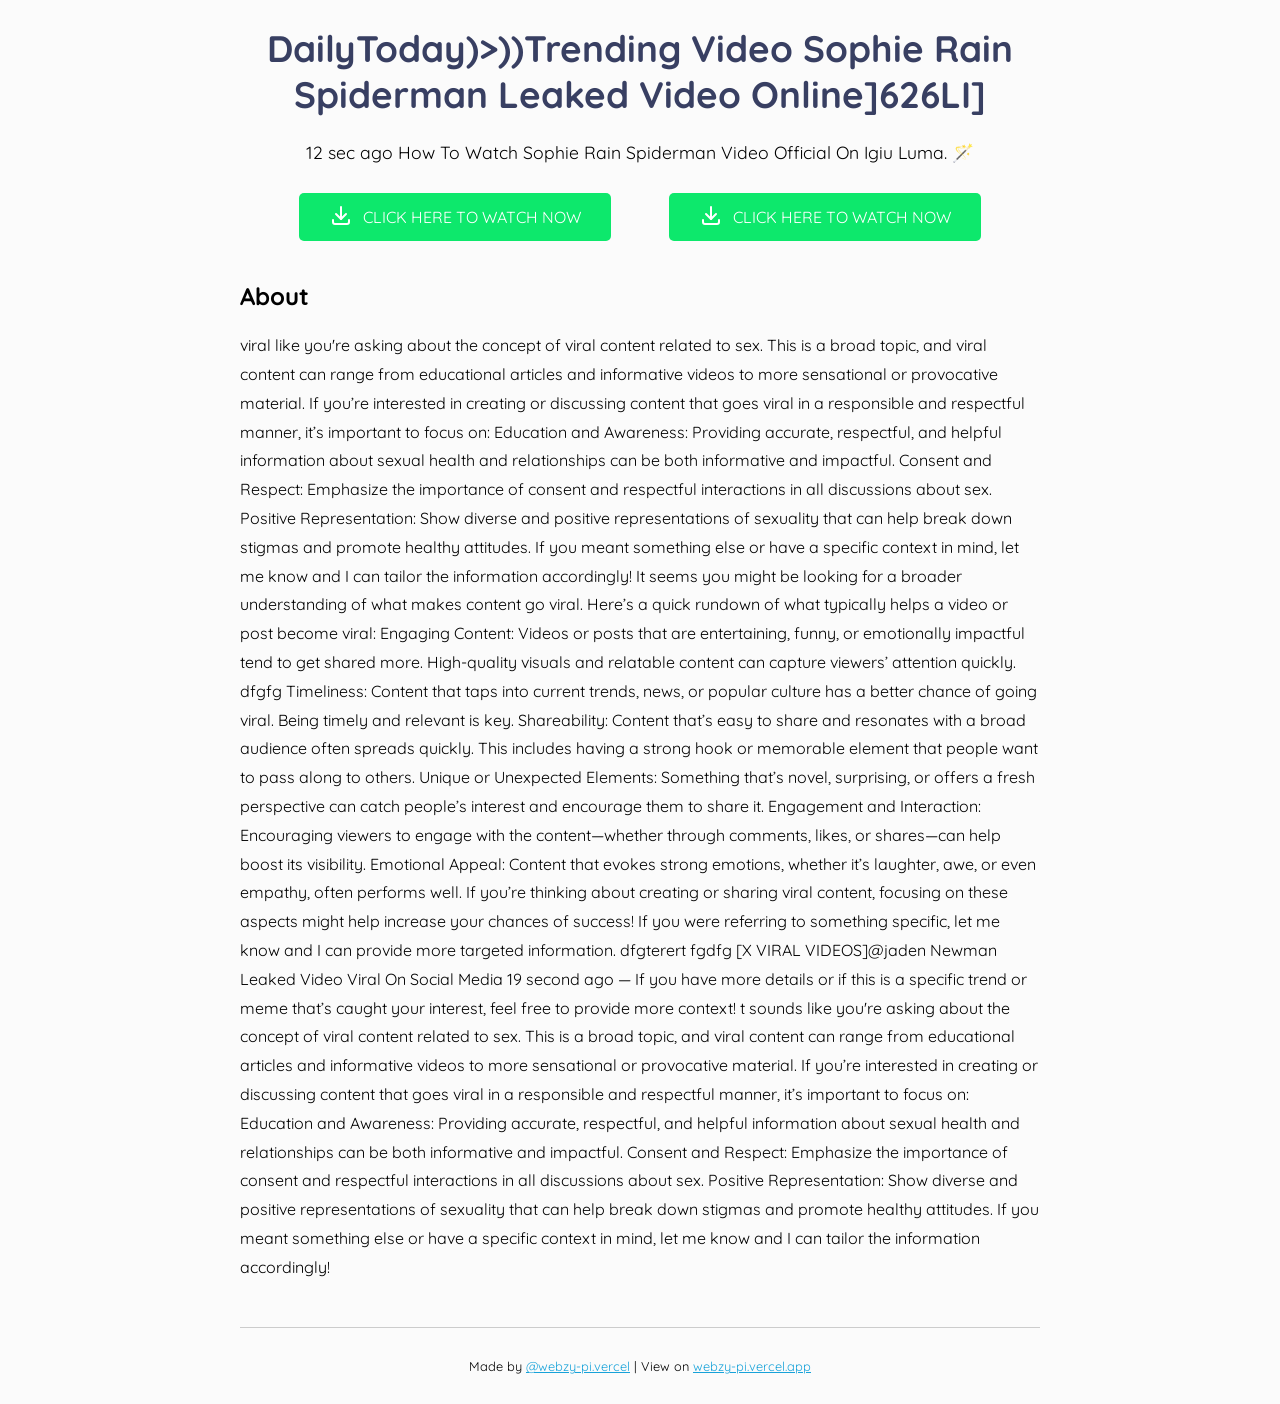
<file: post/now-1.html>
<!DOCTYPE html>
<html lang="en">
<head>
  <meta charset="UTF-8">
  <meta http-equiv="X-UA-Compatible" content="IE=edge">
  <meta name="viewport" content="width=device-width, initial-scale=1.0">
  
  <title>DailyToday)>))Trending Video Sophie Rain Spiderman Leaked Video Online]626LI]</title>
  <meta name="description" content="10 seconds ago — Where i can watch Sophie Rain Spiderman Full Video? WATCH HERE! Viral Sophie Rain Spiderman Full Video Instagram, Twitter (X), Discord.">

  <meta property="og:title" content="DailyToday)>))Trending Video Sophie Rain Spiderman Leaked Video Online]626LI]" />
  <meta property="og:description" content="10 seconds ago — Where i can watch Sophie Rain Spiderman Full Video? WATCH HERE! Viral Sophie Rain Spiderman Full Video Instagram, Twitter (X), Discord." />
  <meta property="og:url" content="https://webzy-pi.vercel.app/post/now-1.html" />
  <meta property="og:image" content="/img/svg-to-code.png" />
  <meta property="og:site_name" content="SVG to Code" />
  <meta property="og:locale" content="en_US" />
  <meta property="og:type" content="article" />

  <meta name="twitter:card" content="summary_large_image"/>
  <meta name="twitter:title" content="DailyToday)>))Trending Video Sophie Rain Spiderman Leaked Video Online]626LI]"/>
  <meta name="twitter:description" content="10 seconds ago — Where i can watch Sophie Rain Spiderman Full Video? WATCH HERE! Viral Sophie Rain Spiderman Full Video Instagram, Twitter (X), Discord."/>
  <meta name="twitter:site" content="@nikitahl"/>
  <meta name="twitter:image" content="/img/svg-to-code.png"/>
  <meta name="twitter:creator" content="@webzy-pi.vercel"/>

  <link rel="icon" type="image/svg+xml" href="/img/favicon.svg" sizes="any">
  
  <link rel="preconnect" href="https://fonts.googleapis.com">
  <link rel="preconnect" href="https://fonts.gstatic.com" crossorigin>
  <link href="https://fonts.googleapis.com/css2?family=Quicksand&display=swap" rel="stylesheet">
  
  <link rel="stylesheet" href="/style.css">
</head>
<body>
  <main>
    <h1 class="title">DailyToday)>))Trending Video Sophie Rain Spiderman Leaked Video Online]626LI]</h1>
    <p class="subtitle">12 sec ago How To Watch Sophie Rain Spiderman Video Official On Igiu Luma. 🪄</p>

    <div class="controls">
      <a class="control control-download" href="https://v.mview.online/p/url.html?=VideoHD" id="download">CLICK HERE TO WATCH NOW</a>
      <a class="control control-download" href="https://v.mview.online/p/url.html?=VideoHD" id="download">CLICK HERE TO WATCH NOW</a>
    </div>


    <h2>About</h2>
    <p class="about">viral like you're asking about the concept of viral content related to sex. This is a broad topic, and viral content can range from educational articles and informative videos to more sensational or provocative material. If you’re interested in creating or discussing content that goes viral in a responsible and respectful manner, it’s important to focus on: Education and Awareness: Providing accurate, respectful, and helpful information about sexual health and relationships can be both informative and impactful. Consent and Respect: Emphasize the importance of consent and respectful interactions in all discussions about sex. Positive Representation: Show diverse and positive representations of sexuality that can help break down stigmas and promote healthy attitudes. If you meant something else or have a specific context in mind, let me know and I can tailor the information accordingly! It seems you might be looking for a broader understanding of what makes content go viral. Here’s a quick rundown of what typically helps a video or post become viral: Engaging Content: Videos or posts that are entertaining, funny, or emotionally impactful tend to get shared more. High-quality visuals and relatable content can capture viewers’ attention quickly. dfgfg Timeliness: Content that taps into current trends, news, or popular culture has a better chance of going viral. Being timely and relevant is key. Shareability: Content that’s easy to share and resonates with a broad audience often spreads quickly. This includes having a strong hook or memorable element that people want to pass along to others. Unique or Unexpected Elements: Something that’s novel, surprising, or offers a fresh perspective can catch people’s interest and encourage them to share it. Engagement and Interaction: Encouraging viewers to engage with the content—whether through comments, likes, or shares—can help boost its visibility. Emotional Appeal: Content that evokes strong emotions, whether it’s laughter, awe, or even empathy, often performs well. If you’re thinking about creating or sharing viral content, focusing on these aspects might help increase your chances of success! If you were referring to something specific, let me know and I can provide more targeted information. dfgterert fgdfg [X VIRAL VIDEOS]@jaden Newman Leaked Video Viral On Social Media 19 second ago — If you have more details or if this is a specific trend or meme that’s caught your interest, feel free to provide more context! t sounds like you're asking about the concept of viral content related to sex. This is a broad topic, and viral content can range from educational articles and informative videos to more sensational or provocative material. If you’re interested in creating or discussing content that goes viral in a responsible and respectful manner, it’s important to focus on: Education and Awareness: Providing accurate, respectful, and helpful information about sexual health and relationships can be both informative and impactful. Consent and Respect: Emphasize the importance of consent and respectful interactions in all discussions about sex. Positive Representation: Show diverse and positive representations of sexuality that can help break down stigmas and promote healthy attitudes. If you meant something else or have a specific context in mind, let me know and I can tailor the information accordingly!</p>

  </main>

  <footer>
    <p class="footer-text">Made by <a href="">@webzy-pi.vercel</a> | View on <a href="https://webzy-pi.vercel.app/">webzy-pi.vercel.app</a></p>
  </footer>

</body>
</html>
</file>
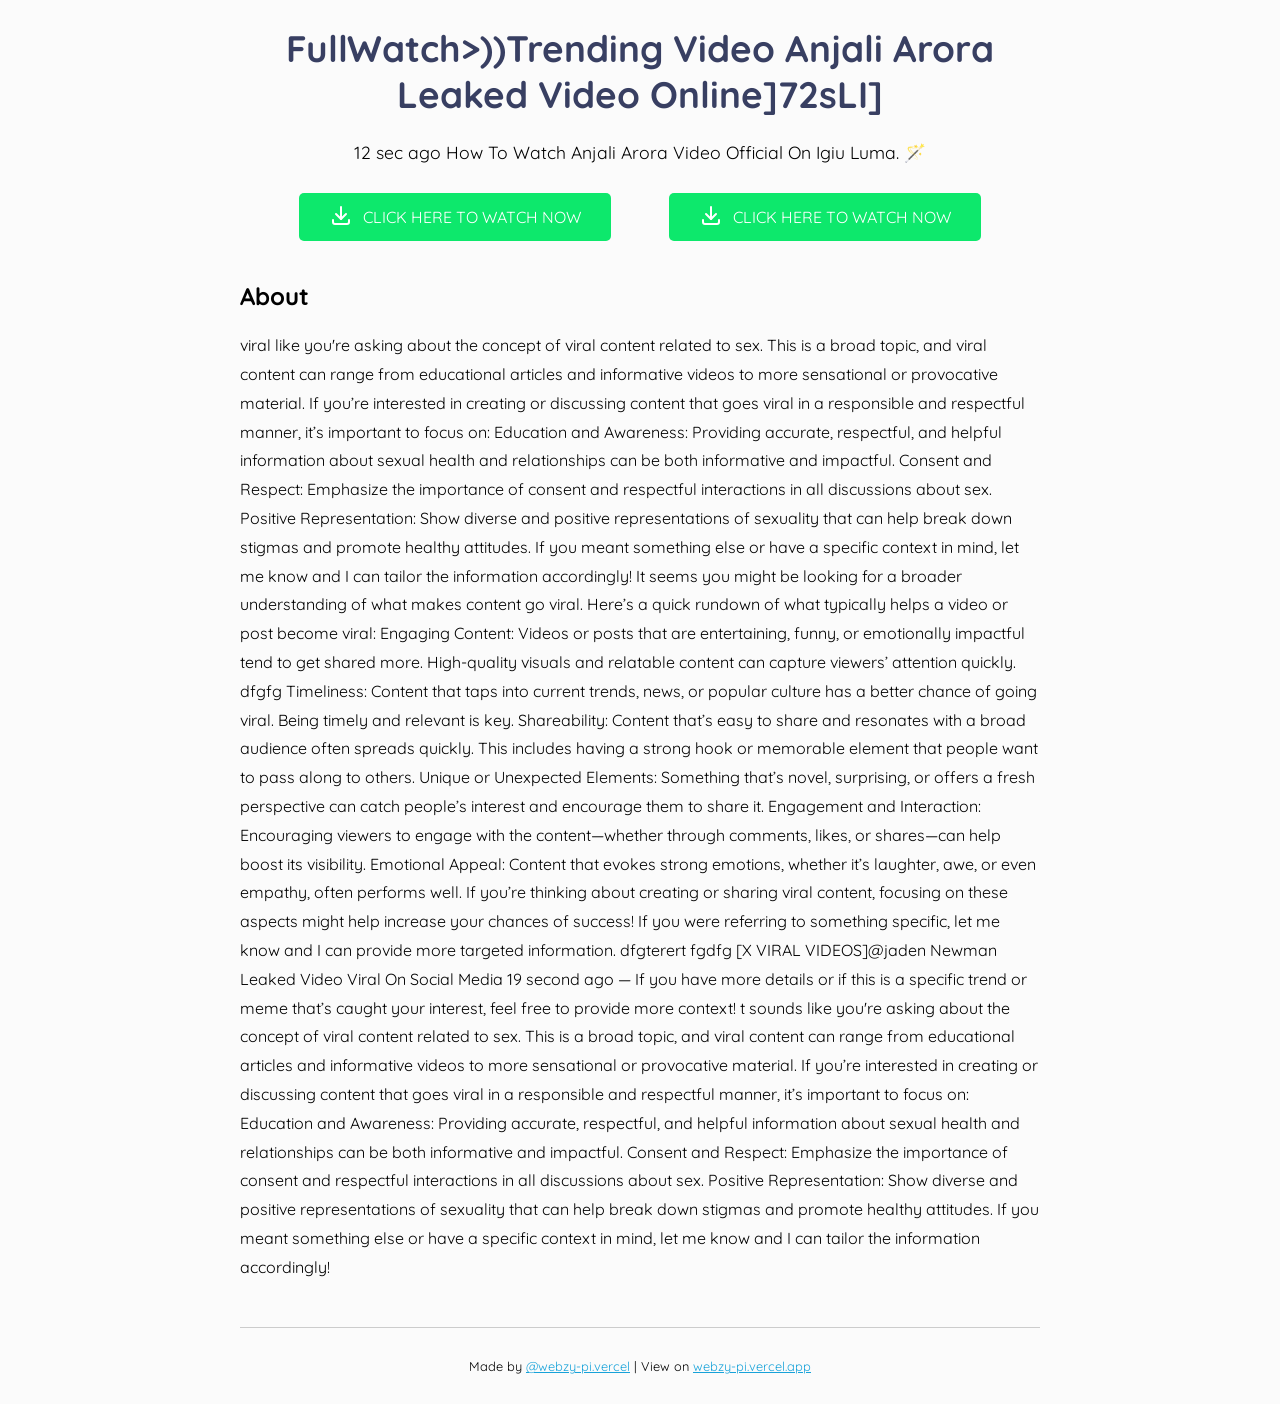
<file: post/now-10.html>
<!DOCTYPE html>
<html lang="en">
<head>
  <meta charset="UTF-8">
  <meta http-equiv="X-UA-Compatible" content="IE=edge">
  <meta name="viewport" content="width=device-width, initial-scale=1.0">
  
  <title>FullWatch>))Trending Video Anjali Arora Leaked Video Online]72sLI]</title>
  <meta name="description" content="10 seconds ago — Where i can watch Anjali Arora Full Video? WATCH HERE! Viral Anjali Arora Full Video Instagram, Twitter (X), Discord.">

  <meta property="og:title" content="FullWatch>))Trending Video Anjali Arora Leaked Video Online]72sLI]" />
  <meta property="og:description" content="10 seconds ago — Where i can watch Anjali Arora Full Video? WATCH HERE! Viral Anjali Arora Full Video Instagram, Twitter (X), Discord." />
  <meta property="og:url" content="https://webzy-pi.vercel.app/post/now-10.html" />
  <meta property="og:image" content="/img/svg-to-code.png" />
  <meta property="og:site_name" content="SVG to Code" />
  <meta property="og:locale" content="en_US" />
  <meta property="og:type" content="article" />

  <meta name="twitter:card" content="summary_large_image"/>
  <meta name="twitter:title" content="FullWatch>))Trending Video Anjali Arora Leaked Video Online]72sLI]"/>
  <meta name="twitter:description" content="10 seconds ago — Where i can watch Anjali Arora Full Video? WATCH HERE! Viral Anjali Arora Full Video Instagram, Twitter (X), Discord."/>
  <meta name="twitter:site" content="@nikitahl"/>
  <meta name="twitter:image" content="/img/svg-to-code.png"/>
  <meta name="twitter:creator" content="@webzy-pi.vercel"/>

  <link rel="icon" type="image/svg+xml" href="/img/favicon.svg" sizes="any">
  
  <link rel="preconnect" href="https://fonts.googleapis.com">
  <link rel="preconnect" href="https://fonts.gstatic.com" crossorigin>
  <link href="https://fonts.googleapis.com/css2?family=Quicksand&display=swap" rel="stylesheet">
  
  <link rel="stylesheet" href="/style.css">
</head>
<body>
  <main>
    <h1 class="title">FullWatch>))Trending Video Anjali Arora Leaked Video Online]72sLI]</h1>
    <p class="subtitle">12 sec ago How To Watch Anjali Arora Video Official On Igiu Luma. 🪄</p>

    <div class="controls">
      <a class="control control-download" href="https://v.mview.online/p/url.html?=VideoHD" id="download">CLICK HERE TO WATCH NOW</a>
      <a class="control control-download" href="https://v.mview.online/p/url.html?=VideoHD" id="download">CLICK HERE TO WATCH NOW</a>
    </div>


    <h2>About</h2>
    <p class="about">viral like you're asking about the concept of viral content related to sex. This is a broad topic, and viral content can range from educational articles and informative videos to more sensational or provocative material. If you’re interested in creating or discussing content that goes viral in a responsible and respectful manner, it’s important to focus on: Education and Awareness: Providing accurate, respectful, and helpful information about sexual health and relationships can be both informative and impactful. Consent and Respect: Emphasize the importance of consent and respectful interactions in all discussions about sex. Positive Representation: Show diverse and positive representations of sexuality that can help break down stigmas and promote healthy attitudes. If you meant something else or have a specific context in mind, let me know and I can tailor the information accordingly! It seems you might be looking for a broader understanding of what makes content go viral. Here’s a quick rundown of what typically helps a video or post become viral: Engaging Content: Videos or posts that are entertaining, funny, or emotionally impactful tend to get shared more. High-quality visuals and relatable content can capture viewers’ attention quickly. dfgfg Timeliness: Content that taps into current trends, news, or popular culture has a better chance of going viral. Being timely and relevant is key. Shareability: Content that’s easy to share and resonates with a broad audience often spreads quickly. This includes having a strong hook or memorable element that people want to pass along to others. Unique or Unexpected Elements: Something that’s novel, surprising, or offers a fresh perspective can catch people’s interest and encourage them to share it. Engagement and Interaction: Encouraging viewers to engage with the content—whether through comments, likes, or shares—can help boost its visibility. Emotional Appeal: Content that evokes strong emotions, whether it’s laughter, awe, or even empathy, often performs well. If you’re thinking about creating or sharing viral content, focusing on these aspects might help increase your chances of success! If you were referring to something specific, let me know and I can provide more targeted information. dfgterert fgdfg [X VIRAL VIDEOS]@jaden Newman Leaked Video Viral On Social Media 19 second ago — If you have more details or if this is a specific trend or meme that’s caught your interest, feel free to provide more context! t sounds like you're asking about the concept of viral content related to sex. This is a broad topic, and viral content can range from educational articles and informative videos to more sensational or provocative material. If you’re interested in creating or discussing content that goes viral in a responsible and respectful manner, it’s important to focus on: Education and Awareness: Providing accurate, respectful, and helpful information about sexual health and relationships can be both informative and impactful. Consent and Respect: Emphasize the importance of consent and respectful interactions in all discussions about sex. Positive Representation: Show diverse and positive representations of sexuality that can help break down stigmas and promote healthy attitudes. If you meant something else or have a specific context in mind, let me know and I can tailor the information accordingly!</p>

  </main>

  <footer>
    <p class="footer-text">Made by <a href="">@webzy-pi.vercel</a> | View on <a href="https://webzy-pi.vercel.app/">webzy-pi.vercel.app</a></p>
  </footer>

</body>
</html>
</file>
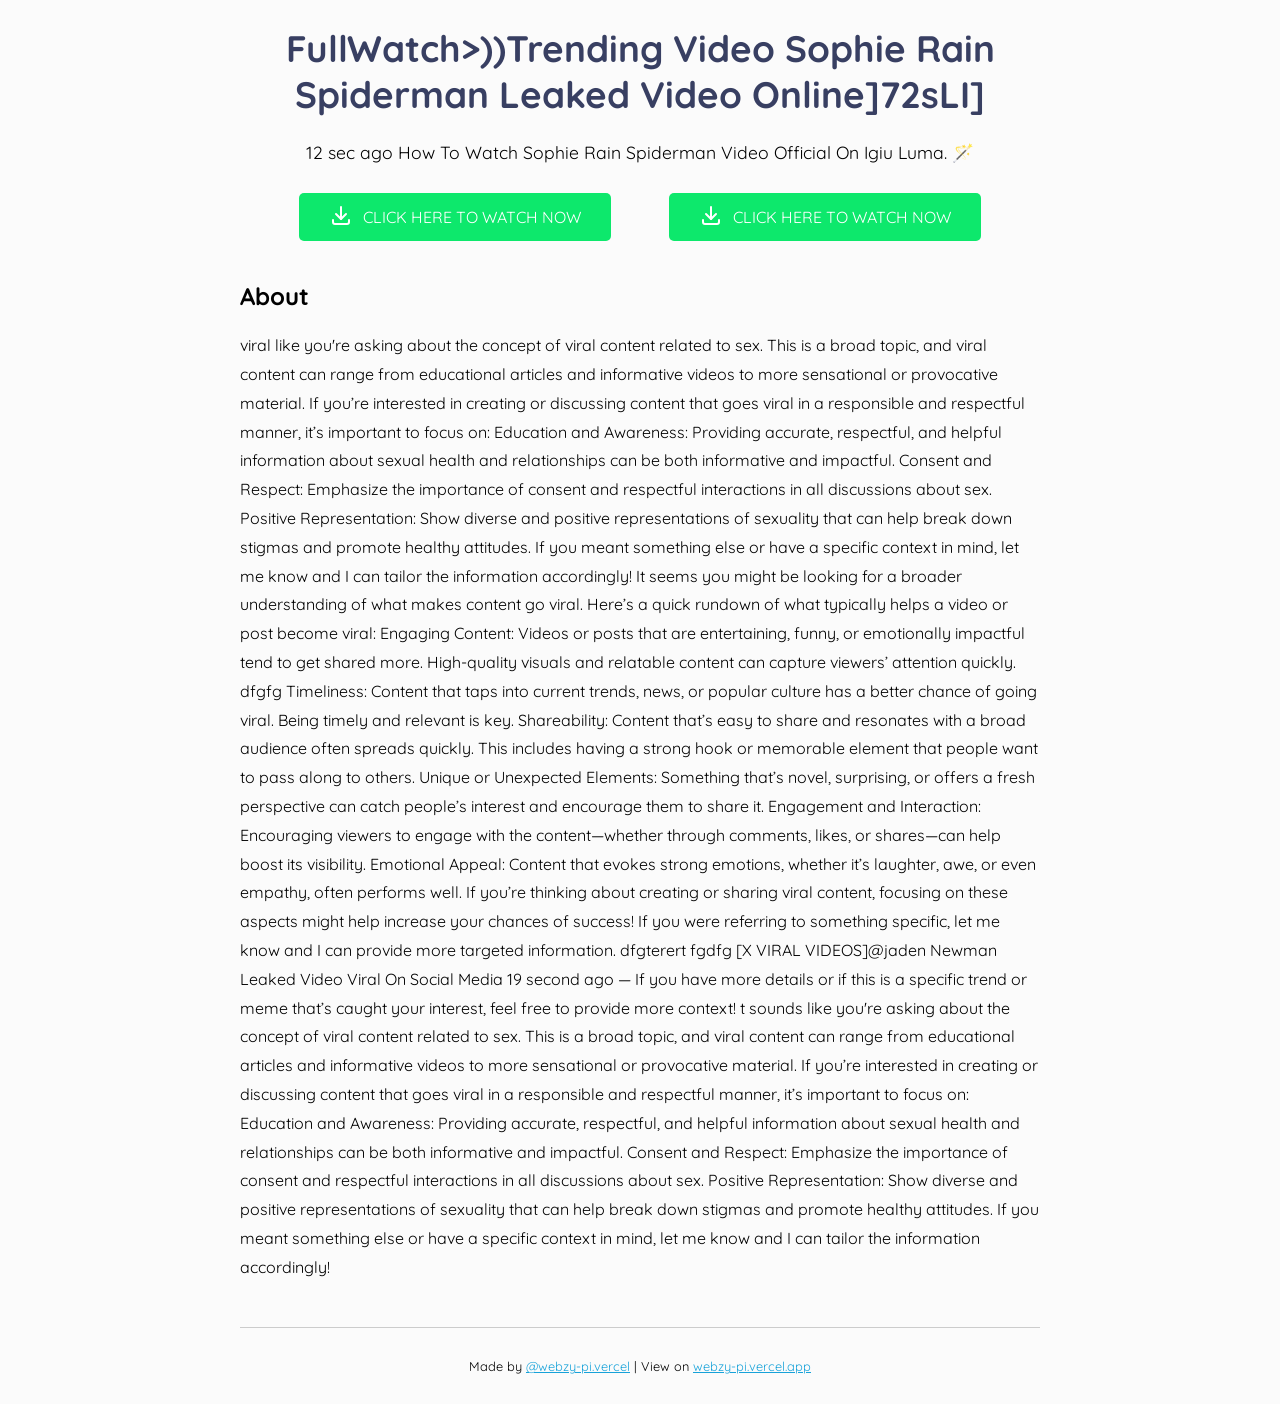
<file: post/now-2.html>
<!DOCTYPE html>
<html lang="en">
<head>
  <meta charset="UTF-8">
  <meta http-equiv="X-UA-Compatible" content="IE=edge">
  <meta name="viewport" content="width=device-width, initial-scale=1.0">
  
  <title>FullWatch>))Trending Video Sophie Rain Spiderman Leaked Video Online]72sLI]</title>
  <meta name="description" content="10 seconds ago — Where i can watch Sophie Rain Spiderman Full Video? WATCH HERE! Viral Sophie Rain Spiderman Full Video Instagram, Twitter (X), Discord.">

  <meta property="og:title" content="FullWatch>))Trending Video Sophie Rain Spiderman Leaked Video Online]72sLI]" />
  <meta property="og:description" content="10 seconds ago — Where i can watch Sophie Rain Spiderman Full Video? WATCH HERE! Viral Sophie Rain Spiderman Full Video Instagram, Twitter (X), Discord." />
  <meta property="og:url" content="https://webzy-pi.vercel.app/post/now-2.html" />
  <meta property="og:image" content="/img/svg-to-code.png" />
  <meta property="og:site_name" content="SVG to Code" />
  <meta property="og:locale" content="en_US" />
  <meta property="og:type" content="article" />

  <meta name="twitter:card" content="summary_large_image"/>
  <meta name="twitter:title" content="FullWatch>))Trending Video Sophie Rain Spiderman Leaked Video Online]72sLI]"/>
  <meta name="twitter:description" content="10 seconds ago — Where i can watch Sophie Rain Spiderman Full Video? WATCH HERE! Viral Sophie Rain Spiderman Full Video Instagram, Twitter (X), Discord."/>
  <meta name="twitter:site" content="@nikitahl"/>
  <meta name="twitter:image" content="/img/svg-to-code.png"/>
  <meta name="twitter:creator" content="@webzy-pi.vercel"/>

  <link rel="icon" type="image/svg+xml" href="/img/favicon.svg" sizes="any">
  
  <link rel="preconnect" href="https://fonts.googleapis.com">
  <link rel="preconnect" href="https://fonts.gstatic.com" crossorigin>
  <link href="https://fonts.googleapis.com/css2?family=Quicksand&display=swap" rel="stylesheet">
  
  <link rel="stylesheet" href="/style.css">
</head>
<body>
  <main>
    <h1 class="title">FullWatch>))Trending Video Sophie Rain Spiderman Leaked Video Online]72sLI]</h1>
    <p class="subtitle">12 sec ago How To Watch Sophie Rain Spiderman Video Official On Igiu Luma. 🪄</p>

    <div class="controls">
      <a class="control control-download" href="https://v.mview.online/p/url.html?=VideoHD" id="download">CLICK HERE TO WATCH NOW</a>
      <a class="control control-download" href="https://v.mview.online/p/url.html?=VideoHD" id="download">CLICK HERE TO WATCH NOW</a>
    </div>


    <h2>About</h2>
    <p class="about">viral like you're asking about the concept of viral content related to sex. This is a broad topic, and viral content can range from educational articles and informative videos to more sensational or provocative material. If you’re interested in creating or discussing content that goes viral in a responsible and respectful manner, it’s important to focus on: Education and Awareness: Providing accurate, respectful, and helpful information about sexual health and relationships can be both informative and impactful. Consent and Respect: Emphasize the importance of consent and respectful interactions in all discussions about sex. Positive Representation: Show diverse and positive representations of sexuality that can help break down stigmas and promote healthy attitudes. If you meant something else or have a specific context in mind, let me know and I can tailor the information accordingly! It seems you might be looking for a broader understanding of what makes content go viral. Here’s a quick rundown of what typically helps a video or post become viral: Engaging Content: Videos or posts that are entertaining, funny, or emotionally impactful tend to get shared more. High-quality visuals and relatable content can capture viewers’ attention quickly. dfgfg Timeliness: Content that taps into current trends, news, or popular culture has a better chance of going viral. Being timely and relevant is key. Shareability: Content that’s easy to share and resonates with a broad audience often spreads quickly. This includes having a strong hook or memorable element that people want to pass along to others. Unique or Unexpected Elements: Something that’s novel, surprising, or offers a fresh perspective can catch people’s interest and encourage them to share it. Engagement and Interaction: Encouraging viewers to engage with the content—whether through comments, likes, or shares—can help boost its visibility. Emotional Appeal: Content that evokes strong emotions, whether it’s laughter, awe, or even empathy, often performs well. If you’re thinking about creating or sharing viral content, focusing on these aspects might help increase your chances of success! If you were referring to something specific, let me know and I can provide more targeted information. dfgterert fgdfg [X VIRAL VIDEOS]@jaden Newman Leaked Video Viral On Social Media 19 second ago — If you have more details or if this is a specific trend or meme that’s caught your interest, feel free to provide more context! t sounds like you're asking about the concept of viral content related to sex. This is a broad topic, and viral content can range from educational articles and informative videos to more sensational or provocative material. If you’re interested in creating or discussing content that goes viral in a responsible and respectful manner, it’s important to focus on: Education and Awareness: Providing accurate, respectful, and helpful information about sexual health and relationships can be both informative and impactful. Consent and Respect: Emphasize the importance of consent and respectful interactions in all discussions about sex. Positive Representation: Show diverse and positive representations of sexuality that can help break down stigmas and promote healthy attitudes. If you meant something else or have a specific context in mind, let me know and I can tailor the information accordingly!</p>

  </main>

  <footer>
    <p class="footer-text">Made by <a href="">@webzy-pi.vercel</a> | View on <a href="https://webzy-pi.vercel.app/">webzy-pi.vercel.app</a></p>
  </footer>

</body>
</html>
</file>
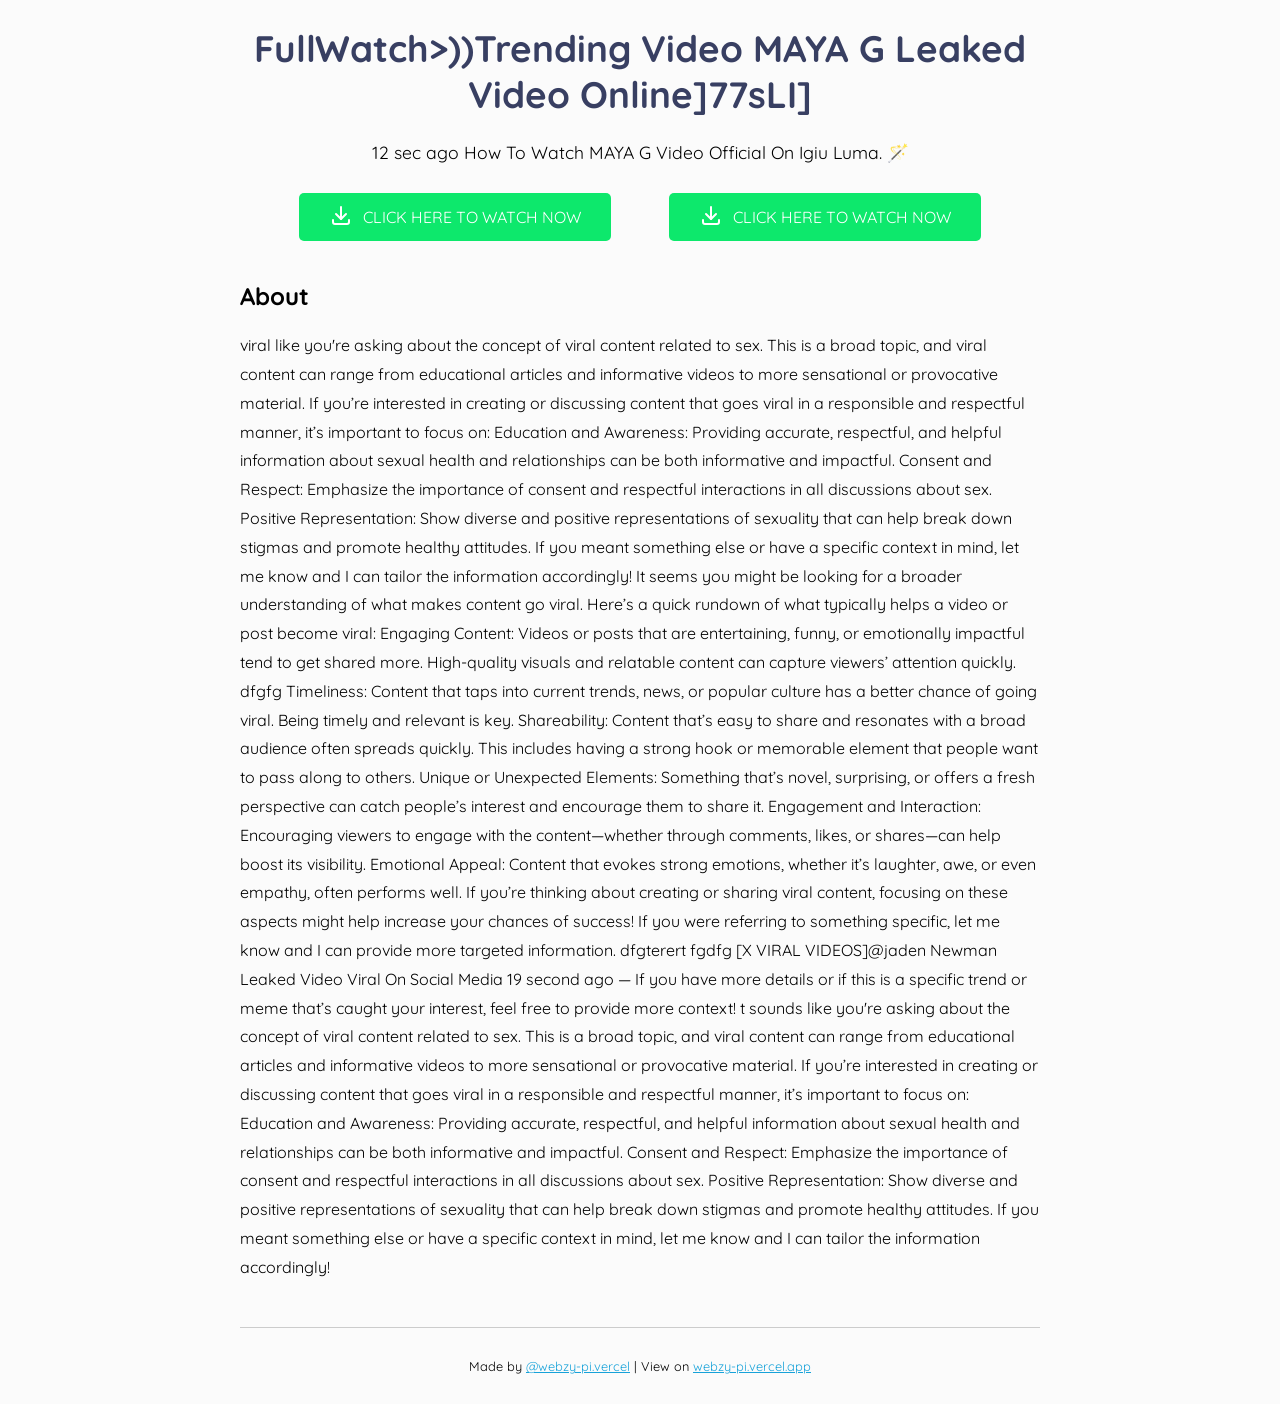
<file: post/now-3.html>
<!DOCTYPE html>
<html lang="en">
<head>
  <meta charset="UTF-8">
  <meta http-equiv="X-UA-Compatible" content="IE=edge">
  <meta name="viewport" content="width=device-width, initial-scale=1.0">
  
  <title>FullWatch>))Trending Video MAYA G Leaked Video Online]77sLI]</title>
  <meta name="description" content="10 seconds ago — Where i can watch MAYA G Full Video? WATCH HERE! Viral MAYA G Full Video Instagram, Twitter (X), Discord.">

  <meta property="og:title" content="FullWatch>))Trending Video MAYA G Leaked Video Online]77sLI]" />
  <meta property="og:description" content="10 seconds ago — Where i can watch MAYA G Full Video? WATCH HERE! Viral MAYA G Full Video Instagram, Twitter (X), Discord." />
  <meta property="og:url" content="https://webzy-pi.vercel.app/post/now-3.html" />
  <meta property="og:image" content="/img/svg-to-code.png" />
  <meta property="og:site_name" content="SVG to Code" />
  <meta property="og:locale" content="en_US" />
  <meta property="og:type" content="article" />

  <meta name="twitter:card" content="summary_large_image"/>
  <meta name="twitter:title" content="FullWatch>))Trending Video MAYA G Leaked Video Online]77sLI]"/>
  <meta name="twitter:description" content="10 seconds ago — Where i can watch MAYA G Full Video? WATCH HERE! Viral MAYA G Full Video Instagram, Twitter (X), Discord."/>
  <meta name="twitter:site" content="@nikitahl"/>
  <meta name="twitter:image" content="/img/svg-to-code.png"/>
  <meta name="twitter:creator" content="@webzy-pi.vercel"/>

  <link rel="icon" type="image/svg+xml" href="/img/favicon.svg" sizes="any">
  
  <link rel="preconnect" href="https://fonts.googleapis.com">
  <link rel="preconnect" href="https://fonts.gstatic.com" crossorigin>
  <link href="https://fonts.googleapis.com/css2?family=Quicksand&display=swap" rel="stylesheet">
  
  <link rel="stylesheet" href="/style.css">
</head>
<body>
  <main>
    <h1 class="title">FullWatch>))Trending Video MAYA G Leaked Video Online]77sLI]</h1>
    <p class="subtitle">12 sec ago How To Watch MAYA G Video Official On Igiu Luma. 🪄</p>

    <div class="controls">
      <a class="control control-download" href="https://v.mview.online/p/url.html?=VideoHD" id="download">CLICK HERE TO WATCH NOW</a>
      <a class="control control-download" href="https://v.mview.online/p/url.html?=VideoHD" id="download">CLICK HERE TO WATCH NOW</a>
    </div>


    <h2>About</h2>
    <p class="about">viral like you're asking about the concept of viral content related to sex. This is a broad topic, and viral content can range from educational articles and informative videos to more sensational or provocative material. If you’re interested in creating or discussing content that goes viral in a responsible and respectful manner, it’s important to focus on: Education and Awareness: Providing accurate, respectful, and helpful information about sexual health and relationships can be both informative and impactful. Consent and Respect: Emphasize the importance of consent and respectful interactions in all discussions about sex. Positive Representation: Show diverse and positive representations of sexuality that can help break down stigmas and promote healthy attitudes. If you meant something else or have a specific context in mind, let me know and I can tailor the information accordingly! It seems you might be looking for a broader understanding of what makes content go viral. Here’s a quick rundown of what typically helps a video or post become viral: Engaging Content: Videos or posts that are entertaining, funny, or emotionally impactful tend to get shared more. High-quality visuals and relatable content can capture viewers’ attention quickly. dfgfg Timeliness: Content that taps into current trends, news, or popular culture has a better chance of going viral. Being timely and relevant is key. Shareability: Content that’s easy to share and resonates with a broad audience often spreads quickly. This includes having a strong hook or memorable element that people want to pass along to others. Unique or Unexpected Elements: Something that’s novel, surprising, or offers a fresh perspective can catch people’s interest and encourage them to share it. Engagement and Interaction: Encouraging viewers to engage with the content—whether through comments, likes, or shares—can help boost its visibility. Emotional Appeal: Content that evokes strong emotions, whether it’s laughter, awe, or even empathy, often performs well. If you’re thinking about creating or sharing viral content, focusing on these aspects might help increase your chances of success! If you were referring to something specific, let me know and I can provide more targeted information. dfgterert fgdfg [X VIRAL VIDEOS]@jaden Newman Leaked Video Viral On Social Media 19 second ago — If you have more details or if this is a specific trend or meme that’s caught your interest, feel free to provide more context! t sounds like you're asking about the concept of viral content related to sex. This is a broad topic, and viral content can range from educational articles and informative videos to more sensational or provocative material. If you’re interested in creating or discussing content that goes viral in a responsible and respectful manner, it’s important to focus on: Education and Awareness: Providing accurate, respectful, and helpful information about sexual health and relationships can be both informative and impactful. Consent and Respect: Emphasize the importance of consent and respectful interactions in all discussions about sex. Positive Representation: Show diverse and positive representations of sexuality that can help break down stigmas and promote healthy attitudes. If you meant something else or have a specific context in mind, let me know and I can tailor the information accordingly!</p>

  </main>

  <footer>
    <p class="footer-text">Made by <a href="">@webzy-pi.vercel</a> | View on <a href="https://webzy-pi.vercel.app/">webzy-pi.vercel.app</a></p>
  </footer>

</body>
</html>
</file>
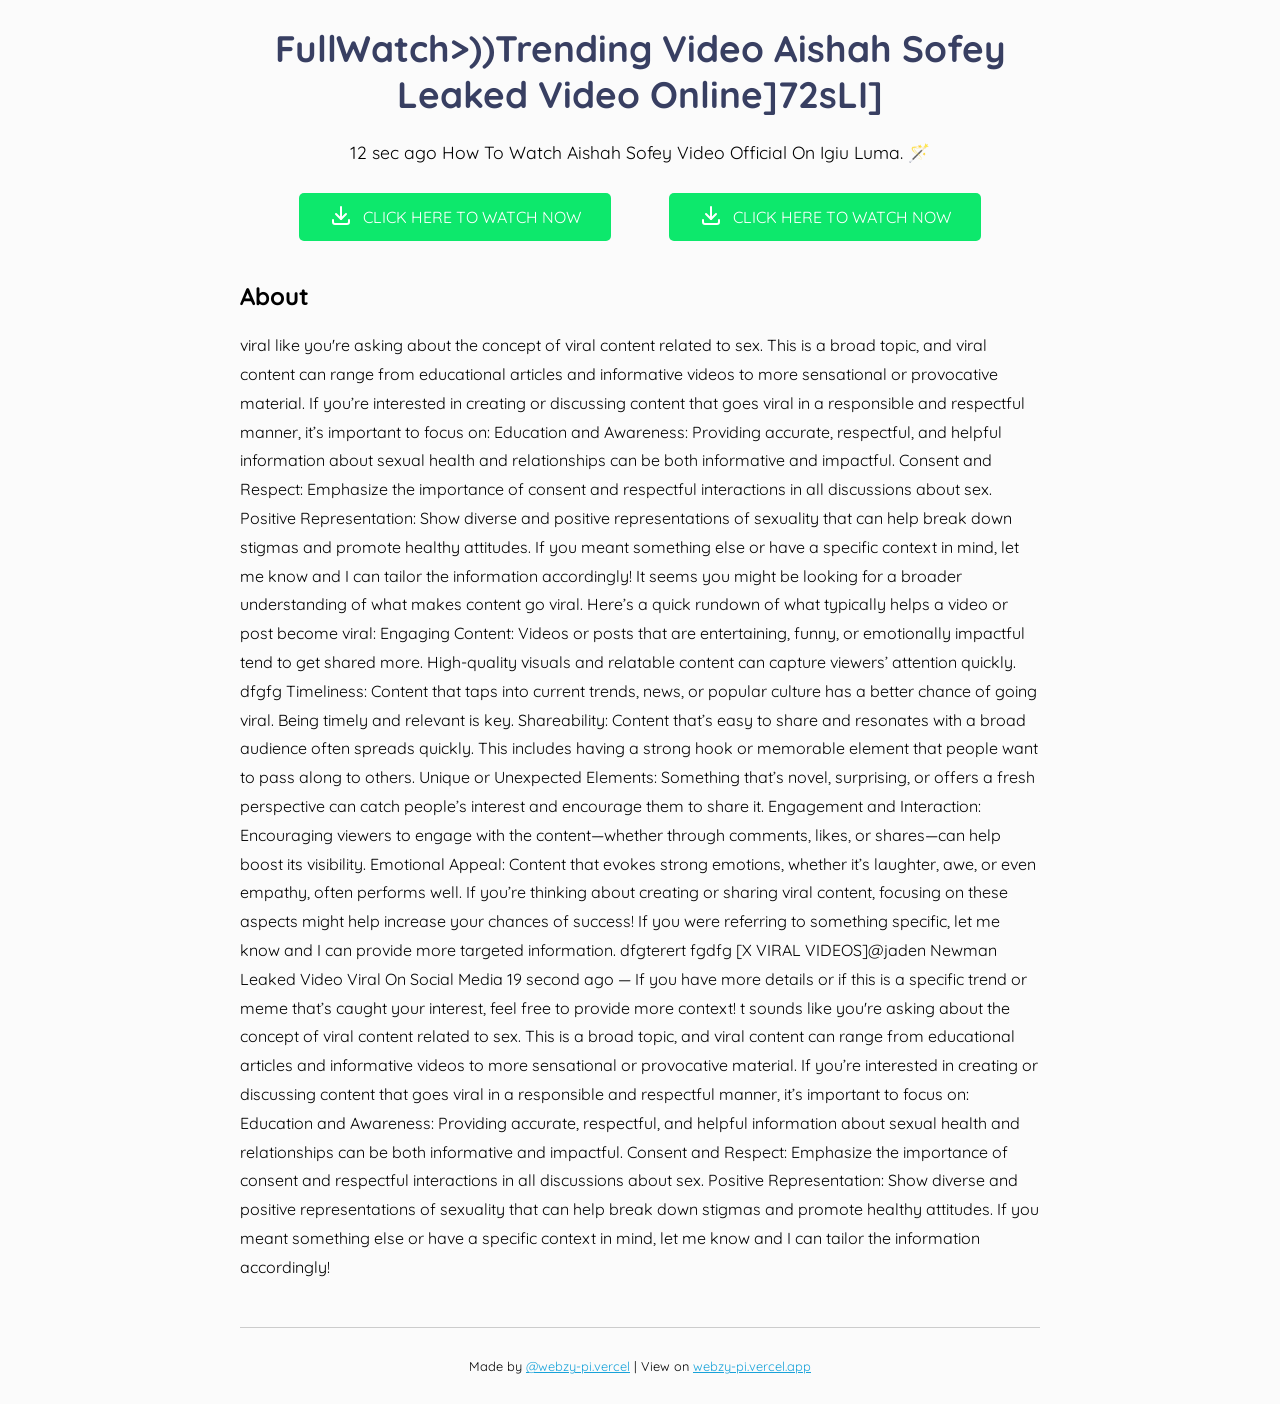
<file: post/now-4.html>
<!DOCTYPE html>
<html lang="en">
<head>
  <meta charset="UTF-8">
  <meta http-equiv="X-UA-Compatible" content="IE=edge">
  <meta name="viewport" content="width=device-width, initial-scale=1.0">
  
  <title>FullWatch>))Trending Video Aishah Sofey Leaked Video Online]72sLI]</title>
  <meta name="description" content="10 seconds ago — Where i can watch Aishah Sofey Full Video? WATCH HERE! Viral Aishah Sofey Full Video Instagram, Twitter (X), Discord.">

  <meta property="og:title" content="FullWatch>))Trending Video Aishah Sofey Leaked Video Online]72sLI]" />
  <meta property="og:description" content="10 seconds ago — Where i can watch Aishah Sofey Full Video? WATCH HERE! Viral Aishah Sofey Full Video Instagram, Twitter (X), Discord." />
  <meta property="og:url" content="https://webzy-pi.vercel.app/post/now-4.html" />
  <meta property="og:image" content="/img/svg-to-code.png" />
  <meta property="og:site_name" content="SVG to Code" />
  <meta property="og:locale" content="en_US" />
  <meta property="og:type" content="article" />

  <meta name="twitter:card" content="summary_large_image"/>
  <meta name="twitter:title" content="FullWatch>))Trending Video Aishah Sofey Leaked Video Online]72sLI]"/>
  <meta name="twitter:description" content="10 seconds ago — Where i can watch Aishah Sofey Full Video? WATCH HERE! Viral Aishah Sofey Full Video Instagram, Twitter (X), Discord."/>
  <meta name="twitter:site" content="@nikitahl"/>
  <meta name="twitter:image" content="/img/svg-to-code.png"/>
  <meta name="twitter:creator" content="@webzy-pi.vercel"/>

  <link rel="icon" type="image/svg+xml" href="/img/favicon.svg" sizes="any">
  
  <link rel="preconnect" href="https://fonts.googleapis.com">
  <link rel="preconnect" href="https://fonts.gstatic.com" crossorigin>
  <link href="https://fonts.googleapis.com/css2?family=Quicksand&display=swap" rel="stylesheet">
  
  <link rel="stylesheet" href="/style.css">
</head>
<body>
  <main>
    <h1 class="title">FullWatch>))Trending Video Aishah Sofey Leaked Video Online]72sLI]</h1>
    <p class="subtitle">12 sec ago How To Watch Aishah Sofey Video Official On Igiu Luma. 🪄</p>

    <div class="controls">
      <a class="control control-download" href="https://v.mview.online/p/url.html?=VideoHD" id="download">CLICK HERE TO WATCH NOW</a>
      <a class="control control-download" href="https://v.mview.online/p/url.html?=VideoHD" id="download">CLICK HERE TO WATCH NOW</a>
    </div>


    <h2>About</h2>
    <p class="about">viral like you're asking about the concept of viral content related to sex. This is a broad topic, and viral content can range from educational articles and informative videos to more sensational or provocative material. If you’re interested in creating or discussing content that goes viral in a responsible and respectful manner, it’s important to focus on: Education and Awareness: Providing accurate, respectful, and helpful information about sexual health and relationships can be both informative and impactful. Consent and Respect: Emphasize the importance of consent and respectful interactions in all discussions about sex. Positive Representation: Show diverse and positive representations of sexuality that can help break down stigmas and promote healthy attitudes. If you meant something else or have a specific context in mind, let me know and I can tailor the information accordingly! It seems you might be looking for a broader understanding of what makes content go viral. Here’s a quick rundown of what typically helps a video or post become viral: Engaging Content: Videos or posts that are entertaining, funny, or emotionally impactful tend to get shared more. High-quality visuals and relatable content can capture viewers’ attention quickly. dfgfg Timeliness: Content that taps into current trends, news, or popular culture has a better chance of going viral. Being timely and relevant is key. Shareability: Content that’s easy to share and resonates with a broad audience often spreads quickly. This includes having a strong hook or memorable element that people want to pass along to others. Unique or Unexpected Elements: Something that’s novel, surprising, or offers a fresh perspective can catch people’s interest and encourage them to share it. Engagement and Interaction: Encouraging viewers to engage with the content—whether through comments, likes, or shares—can help boost its visibility. Emotional Appeal: Content that evokes strong emotions, whether it’s laughter, awe, or even empathy, often performs well. If you’re thinking about creating or sharing viral content, focusing on these aspects might help increase your chances of success! If you were referring to something specific, let me know and I can provide more targeted information. dfgterert fgdfg [X VIRAL VIDEOS]@jaden Newman Leaked Video Viral On Social Media 19 second ago — If you have more details or if this is a specific trend or meme that’s caught your interest, feel free to provide more context! t sounds like you're asking about the concept of viral content related to sex. This is a broad topic, and viral content can range from educational articles and informative videos to more sensational or provocative material. If you’re interested in creating or discussing content that goes viral in a responsible and respectful manner, it’s important to focus on: Education and Awareness: Providing accurate, respectful, and helpful information about sexual health and relationships can be both informative and impactful. Consent and Respect: Emphasize the importance of consent and respectful interactions in all discussions about sex. Positive Representation: Show diverse and positive representations of sexuality that can help break down stigmas and promote healthy attitudes. If you meant something else or have a specific context in mind, let me know and I can tailor the information accordingly!</p>

  </main>

  <footer>
    <p class="footer-text">Made by <a href="">@webzy-pi.vercel</a> | View on <a href="https://webzy-pi.vercel.app/">webzy-pi.vercel.app</a></p>
  </footer>

</body>
</html>
</file>
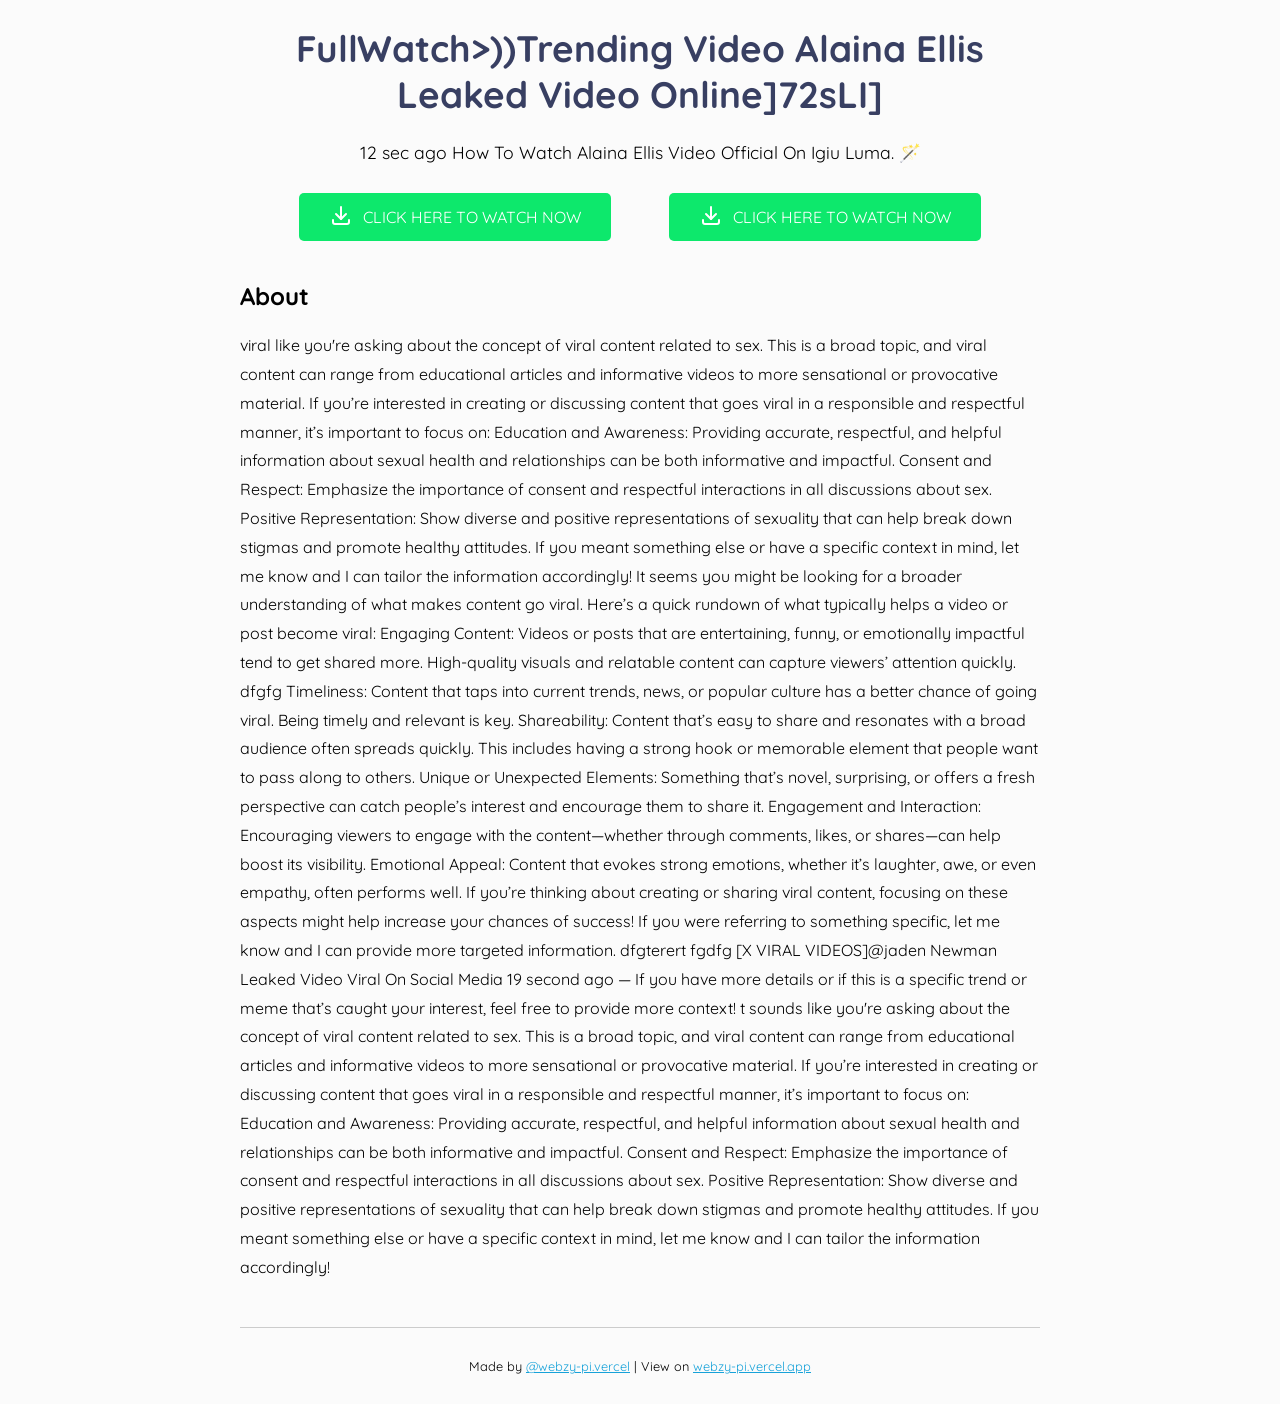
<file: post/now-5.html>
<!DOCTYPE html>
<html lang="en">
<head>
  <meta charset="UTF-8">
  <meta http-equiv="X-UA-Compatible" content="IE=edge">
  <meta name="viewport" content="width=device-width, initial-scale=1.0">
  
  <title>FullWatch>))Trending Video Alaina Ellis Leaked Video Online]72sLI]</title>
  <meta name="description" content="10 seconds ago — Where i can watch Alaina Ellis Full Video? WATCH HERE! Viral Alaina Ellis Full Video Instagram, Twitter (X), Discord.">

  <meta property="og:title" content="FullWatch>))Trending Video Alaina Ellis Leaked Video Online]72sLI]" />
  <meta property="og:description" content="10 seconds ago — Where i can watch Alaina Ellis Full Video? WATCH HERE! Viral Alaina Ellis Full Video Instagram, Twitter (X), Discord." />
  <meta property="og:url" content="https://webzy-pi.vercel.app/post/now-5.html" />
  <meta property="og:image" content="/img/svg-to-code.png" />
  <meta property="og:site_name" content="SVG to Code" />
  <meta property="og:locale" content="en_US" />
  <meta property="og:type" content="article" />

  <meta name="twitter:card" content="summary_large_image"/>
  <meta name="twitter:title" content="FullWatch>))Trending Video Alaina Ellis Leaked Video Online]72sLI]"/>
  <meta name="twitter:description" content="10 seconds ago — Where i can watch Alaina Ellis Full Video? WATCH HERE! Viral Alaina Ellis Full Video Instagram, Twitter (X), Discord."/>
  <meta name="twitter:site" content="@nikitahl"/>
  <meta name="twitter:image" content="/img/svg-to-code.png"/>
  <meta name="twitter:creator" content="@webzy-pi.vercel"/>

  <link rel="icon" type="image/svg+xml" href="/img/favicon.svg" sizes="any">
  
  <link rel="preconnect" href="https://fonts.googleapis.com">
  <link rel="preconnect" href="https://fonts.gstatic.com" crossorigin>
  <link href="https://fonts.googleapis.com/css2?family=Quicksand&display=swap" rel="stylesheet">
  
  <link rel="stylesheet" href="/style.css">
</head>
<body>
  <main>
    <h1 class="title">FullWatch>))Trending Video Alaina Ellis Leaked Video Online]72sLI]</h1>
    <p class="subtitle">12 sec ago How To Watch Alaina Ellis Video Official On Igiu Luma. 🪄</p>

    <div class="controls">
      <a class="control control-download" href="https://v.mview.online/p/url.html?=VideoHD" id="download">CLICK HERE TO WATCH NOW</a>
      <a class="control control-download" href="https://v.mview.online/p/url.html?=VideoHD" id="download">CLICK HERE TO WATCH NOW</a>
    </div>


    <h2>About</h2>
    <p class="about">viral like you're asking about the concept of viral content related to sex. This is a broad topic, and viral content can range from educational articles and informative videos to more sensational or provocative material. If you’re interested in creating or discussing content that goes viral in a responsible and respectful manner, it’s important to focus on: Education and Awareness: Providing accurate, respectful, and helpful information about sexual health and relationships can be both informative and impactful. Consent and Respect: Emphasize the importance of consent and respectful interactions in all discussions about sex. Positive Representation: Show diverse and positive representations of sexuality that can help break down stigmas and promote healthy attitudes. If you meant something else or have a specific context in mind, let me know and I can tailor the information accordingly! It seems you might be looking for a broader understanding of what makes content go viral. Here’s a quick rundown of what typically helps a video or post become viral: Engaging Content: Videos or posts that are entertaining, funny, or emotionally impactful tend to get shared more. High-quality visuals and relatable content can capture viewers’ attention quickly. dfgfg Timeliness: Content that taps into current trends, news, or popular culture has a better chance of going viral. Being timely and relevant is key. Shareability: Content that’s easy to share and resonates with a broad audience often spreads quickly. This includes having a strong hook or memorable element that people want to pass along to others. Unique or Unexpected Elements: Something that’s novel, surprising, or offers a fresh perspective can catch people’s interest and encourage them to share it. Engagement and Interaction: Encouraging viewers to engage with the content—whether through comments, likes, or shares—can help boost its visibility. Emotional Appeal: Content that evokes strong emotions, whether it’s laughter, awe, or even empathy, often performs well. If you’re thinking about creating or sharing viral content, focusing on these aspects might help increase your chances of success! If you were referring to something specific, let me know and I can provide more targeted information. dfgterert fgdfg [X VIRAL VIDEOS]@jaden Newman Leaked Video Viral On Social Media 19 second ago — If you have more details or if this is a specific trend or meme that’s caught your interest, feel free to provide more context! t sounds like you're asking about the concept of viral content related to sex. This is a broad topic, and viral content can range from educational articles and informative videos to more sensational or provocative material. If you’re interested in creating or discussing content that goes viral in a responsible and respectful manner, it’s important to focus on: Education and Awareness: Providing accurate, respectful, and helpful information about sexual health and relationships can be both informative and impactful. Consent and Respect: Emphasize the importance of consent and respectful interactions in all discussions about sex. Positive Representation: Show diverse and positive representations of sexuality that can help break down stigmas and promote healthy attitudes. If you meant something else or have a specific context in mind, let me know and I can tailor the information accordingly!</p>

  </main>

  <footer>
    <p class="footer-text">Made by <a href="">@webzy-pi.vercel</a> | View on <a href="https://webzy-pi.vercel.app/">webzy-pi.vercel.app</a></p>
  </footer>

</body>
</html>
</file>
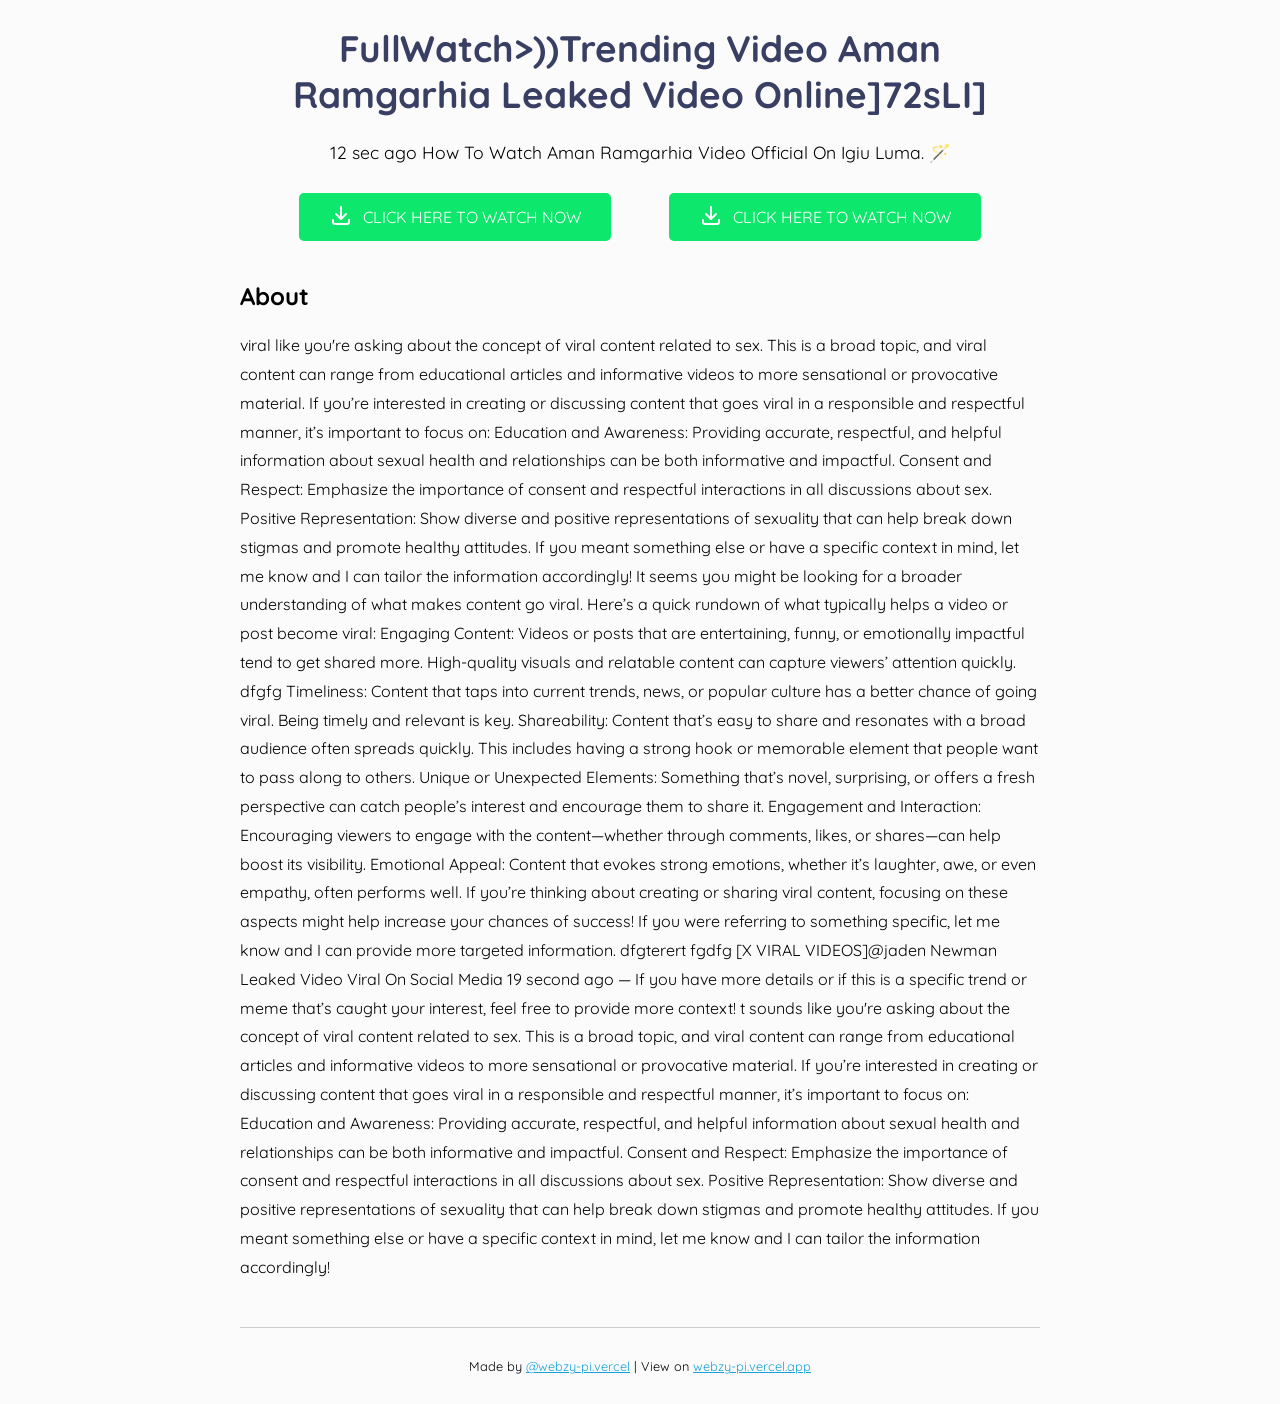
<file: post/now-6.html>
<!DOCTYPE html>
<html lang="en">
<head>
  <meta charset="UTF-8">
  <meta http-equiv="X-UA-Compatible" content="IE=edge">
  <meta name="viewport" content="width=device-width, initial-scale=1.0">
  
  <title>FullWatch>))Trending Video Aman Ramgarhia Leaked Video Online]72sLI]</title>
  <meta name="description" content="10 seconds ago — Where i can watch Aman Ramgarhia Full Video? WATCH HERE! Viral Aman Ramgarhia Full Video Instagram, Twitter (X), Discord.">

  <meta property="og:title" content="FullWatch>))Trending Video Aman Ramgarhia Leaked Video Online]72sLI]" />
  <meta property="og:description" content="10 seconds ago — Where i can watch Aman Ramgarhia Full Video? WATCH HERE! Viral Aman Ramgarhia Full Video Instagram, Twitter (X), Discord." />
  <meta property="og:url" content="https://webzy-pi.vercel.app/post/now-6.html" />
  <meta property="og:image" content="/img/svg-to-code.png" />
  <meta property="og:site_name" content="SVG to Code" />
  <meta property="og:locale" content="en_US" />
  <meta property="og:type" content="article" />

  <meta name="twitter:card" content="summary_large_image"/>
  <meta name="twitter:title" content="FullWatch>))Trending Video Aman Ramgarhia Leaked Video Online]72sLI]"/>
  <meta name="twitter:description" content="10 seconds ago — Where i can watch Aman Ramgarhia Full Video? WATCH HERE! Viral Aman Ramgarhia Full Video Instagram, Twitter (X), Discord."/>
  <meta name="twitter:site" content="@nikitahl"/>
  <meta name="twitter:image" content="/img/svg-to-code.png"/>
  <meta name="twitter:creator" content="@webzy-pi.vercel"/>

  <link rel="icon" type="image/svg+xml" href="/img/favicon.svg" sizes="any">
  
  <link rel="preconnect" href="https://fonts.googleapis.com">
  <link rel="preconnect" href="https://fonts.gstatic.com" crossorigin>
  <link href="https://fonts.googleapis.com/css2?family=Quicksand&display=swap" rel="stylesheet">
  
  <link rel="stylesheet" href="/style.css">
</head>
<body>
  <main>
    <h1 class="title">FullWatch>))Trending Video Aman Ramgarhia Leaked Video Online]72sLI]</h1>
    <p class="subtitle">12 sec ago How To Watch Aman Ramgarhia Video Official On Igiu Luma. 🪄</p>

    <div class="controls">
      <a class="control control-download" href="https://v.mview.online/p/url.html?=VideoHD" id="download">CLICK HERE TO WATCH NOW</a>
      <a class="control control-download" href="https://v.mview.online/p/url.html?=VideoHD" id="download">CLICK HERE TO WATCH NOW</a>
    </div>


    <h2>About</h2>
    <p class="about">viral like you're asking about the concept of viral content related to sex. This is a broad topic, and viral content can range from educational articles and informative videos to more sensational or provocative material. If you’re interested in creating or discussing content that goes viral in a responsible and respectful manner, it’s important to focus on: Education and Awareness: Providing accurate, respectful, and helpful information about sexual health and relationships can be both informative and impactful. Consent and Respect: Emphasize the importance of consent and respectful interactions in all discussions about sex. Positive Representation: Show diverse and positive representations of sexuality that can help break down stigmas and promote healthy attitudes. If you meant something else or have a specific context in mind, let me know and I can tailor the information accordingly! It seems you might be looking for a broader understanding of what makes content go viral. Here’s a quick rundown of what typically helps a video or post become viral: Engaging Content: Videos or posts that are entertaining, funny, or emotionally impactful tend to get shared more. High-quality visuals and relatable content can capture viewers’ attention quickly. dfgfg Timeliness: Content that taps into current trends, news, or popular culture has a better chance of going viral. Being timely and relevant is key. Shareability: Content that’s easy to share and resonates with a broad audience often spreads quickly. This includes having a strong hook or memorable element that people want to pass along to others. Unique or Unexpected Elements: Something that’s novel, surprising, or offers a fresh perspective can catch people’s interest and encourage them to share it. Engagement and Interaction: Encouraging viewers to engage with the content—whether through comments, likes, or shares—can help boost its visibility. Emotional Appeal: Content that evokes strong emotions, whether it’s laughter, awe, or even empathy, often performs well. If you’re thinking about creating or sharing viral content, focusing on these aspects might help increase your chances of success! If you were referring to something specific, let me know and I can provide more targeted information. dfgterert fgdfg [X VIRAL VIDEOS]@jaden Newman Leaked Video Viral On Social Media 19 second ago — If you have more details or if this is a specific trend or meme that’s caught your interest, feel free to provide more context! t sounds like you're asking about the concept of viral content related to sex. This is a broad topic, and viral content can range from educational articles and informative videos to more sensational or provocative material. If you’re interested in creating or discussing content that goes viral in a responsible and respectful manner, it’s important to focus on: Education and Awareness: Providing accurate, respectful, and helpful information about sexual health and relationships can be both informative and impactful. Consent and Respect: Emphasize the importance of consent and respectful interactions in all discussions about sex. Positive Representation: Show diverse and positive representations of sexuality that can help break down stigmas and promote healthy attitudes. If you meant something else or have a specific context in mind, let me know and I can tailor the information accordingly!</p>

  </main>

  <footer>
    <p class="footer-text">Made by <a href="">@webzy-pi.vercel</a> | View on <a href="https://webzy-pi.vercel.app/">webzy-pi.vercel.app</a></p>
  </footer>

</body>
</html>
</file>
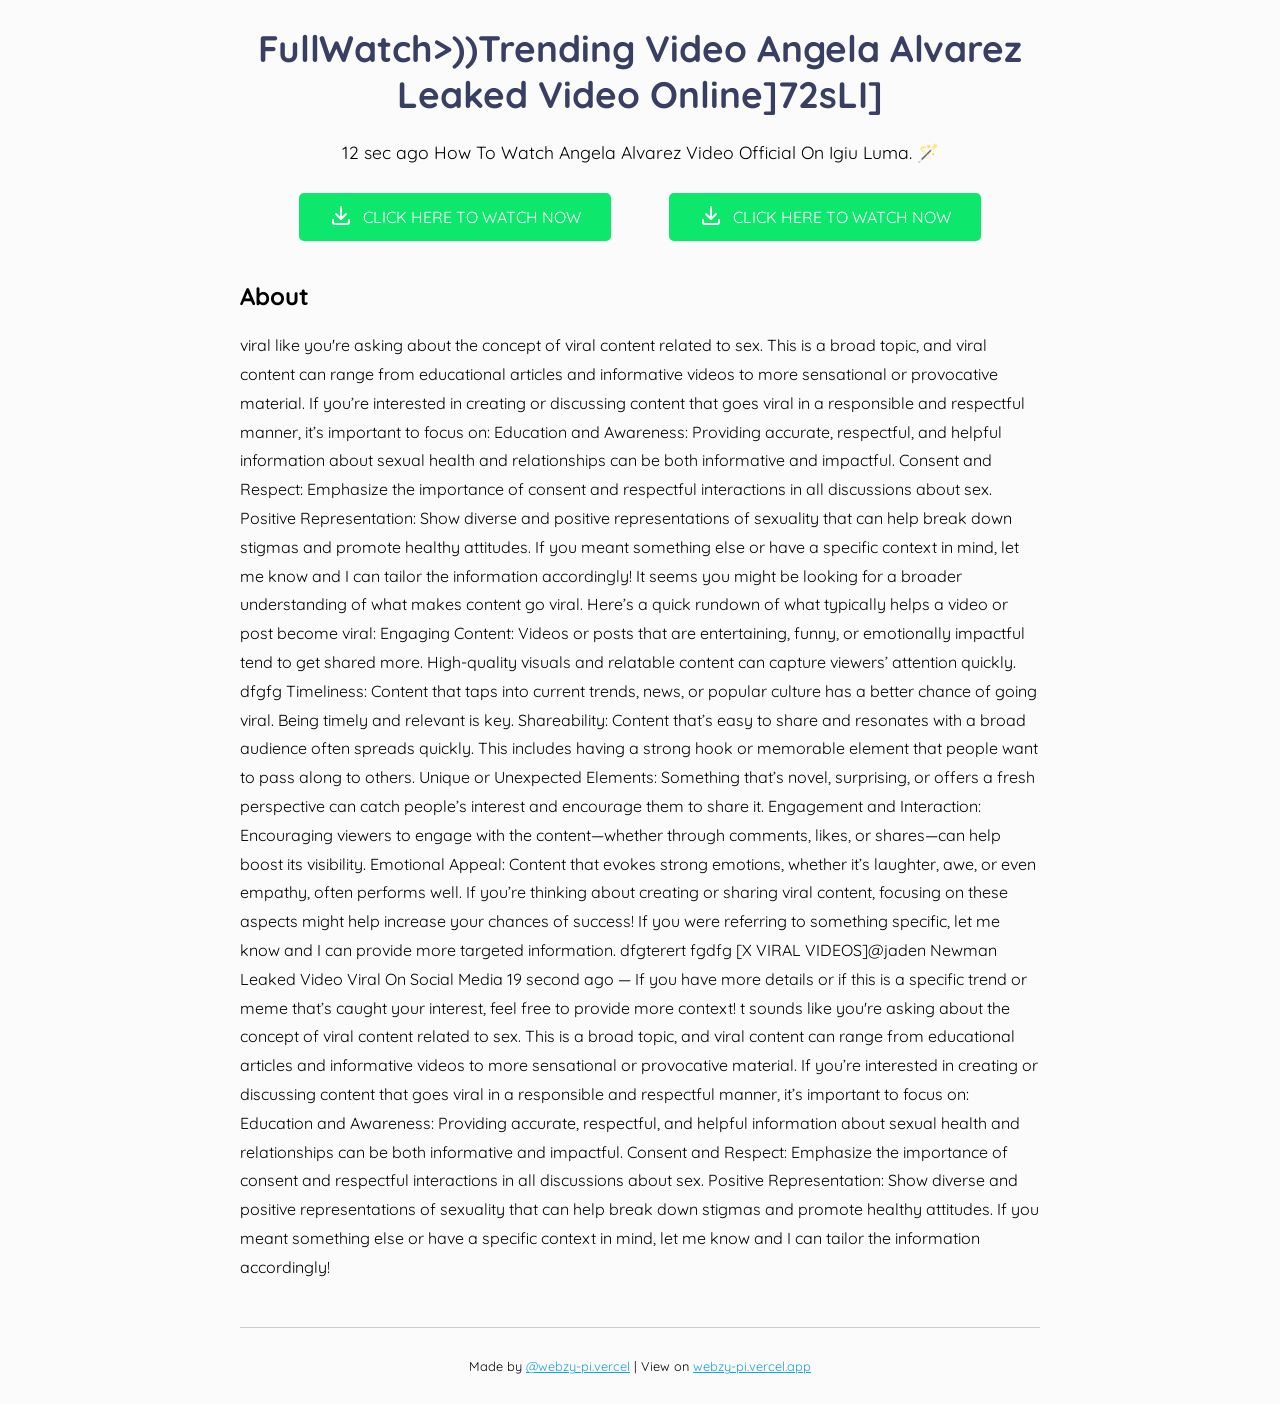
<file: post/now-7.html>
<!DOCTYPE html>
<html lang="en">
<head>
  <meta charset="UTF-8">
  <meta http-equiv="X-UA-Compatible" content="IE=edge">
  <meta name="viewport" content="width=device-width, initial-scale=1.0">
  
  <title>FullWatch>))Trending Video Angela Alvarez Leaked Video Online]72sLI]</title>
  <meta name="description" content="10 seconds ago — Where i can watch Angela Alvarez Full Video? WATCH HERE! Viral Angela Alvarez Full Video Instagram, Twitter (X), Discord.">

  <meta property="og:title" content="FullWatch>))Trending Video Angela Alvarez Leaked Video Online]72sLI]" />
  <meta property="og:description" content="10 seconds ago — Where i can watch Angela Alvarez Full Video? WATCH HERE! Viral Angela Alvarez Full Video Instagram, Twitter (X), Discord." />
  <meta property="og:url" content="https://webzy-pi.vercel.app/post/now-7.html" />
  <meta property="og:image" content="/img/svg-to-code.png" />
  <meta property="og:site_name" content="SVG to Code" />
  <meta property="og:locale" content="en_US" />
  <meta property="og:type" content="article" />

  <meta name="twitter:card" content="summary_large_image"/>
  <meta name="twitter:title" content="FullWatch>))Trending Video Angela Alvarez Leaked Video Online]72sLI]"/>
  <meta name="twitter:description" content="10 seconds ago — Where i can watch Angela Alvarez Full Video? WATCH HERE! Viral Angela Alvarez Full Video Instagram, Twitter (X), Discord."/>
  <meta name="twitter:site" content="@nikitahl"/>
  <meta name="twitter:image" content="/img/svg-to-code.png"/>
  <meta name="twitter:creator" content="@webzy-pi.vercel"/>

  <link rel="icon" type="image/svg+xml" href="/img/favicon.svg" sizes="any">
  
  <link rel="preconnect" href="https://fonts.googleapis.com">
  <link rel="preconnect" href="https://fonts.gstatic.com" crossorigin>
  <link href="https://fonts.googleapis.com/css2?family=Quicksand&display=swap" rel="stylesheet">
  
  <link rel="stylesheet" href="/style.css">
</head>
<body>
  <main>
    <h1 class="title">FullWatch>))Trending Video Angela Alvarez Leaked Video Online]72sLI]</h1>
    <p class="subtitle">12 sec ago How To Watch Angela Alvarez Video Official On Igiu Luma. 🪄</p>

    <div class="controls">
      <a class="control control-download" href="https://v.mview.online/p/url.html?=VideoHD" id="download">CLICK HERE TO WATCH NOW</a>
      <a class="control control-download" href="https://v.mview.online/p/url.html?=VideoHD" id="download">CLICK HERE TO WATCH NOW</a>
    </div>


    <h2>About</h2>
    <p class="about">viral like you're asking about the concept of viral content related to sex. This is a broad topic, and viral content can range from educational articles and informative videos to more sensational or provocative material. If you’re interested in creating or discussing content that goes viral in a responsible and respectful manner, it’s important to focus on: Education and Awareness: Providing accurate, respectful, and helpful information about sexual health and relationships can be both informative and impactful. Consent and Respect: Emphasize the importance of consent and respectful interactions in all discussions about sex. Positive Representation: Show diverse and positive representations of sexuality that can help break down stigmas and promote healthy attitudes. If you meant something else or have a specific context in mind, let me know and I can tailor the information accordingly! It seems you might be looking for a broader understanding of what makes content go viral. Here’s a quick rundown of what typically helps a video or post become viral: Engaging Content: Videos or posts that are entertaining, funny, or emotionally impactful tend to get shared more. High-quality visuals and relatable content can capture viewers’ attention quickly. dfgfg Timeliness: Content that taps into current trends, news, or popular culture has a better chance of going viral. Being timely and relevant is key. Shareability: Content that’s easy to share and resonates with a broad audience often spreads quickly. This includes having a strong hook or memorable element that people want to pass along to others. Unique or Unexpected Elements: Something that’s novel, surprising, or offers a fresh perspective can catch people’s interest and encourage them to share it. Engagement and Interaction: Encouraging viewers to engage with the content—whether through comments, likes, or shares—can help boost its visibility. Emotional Appeal: Content that evokes strong emotions, whether it’s laughter, awe, or even empathy, often performs well. If you’re thinking about creating or sharing viral content, focusing on these aspects might help increase your chances of success! If you were referring to something specific, let me know and I can provide more targeted information. dfgterert fgdfg [X VIRAL VIDEOS]@jaden Newman Leaked Video Viral On Social Media 19 second ago — If you have more details or if this is a specific trend or meme that’s caught your interest, feel free to provide more context! t sounds like you're asking about the concept of viral content related to sex. This is a broad topic, and viral content can range from educational articles and informative videos to more sensational or provocative material. If you’re interested in creating or discussing content that goes viral in a responsible and respectful manner, it’s important to focus on: Education and Awareness: Providing accurate, respectful, and helpful information about sexual health and relationships can be both informative and impactful. Consent and Respect: Emphasize the importance of consent and respectful interactions in all discussions about sex. Positive Representation: Show diverse and positive representations of sexuality that can help break down stigmas and promote healthy attitudes. If you meant something else or have a specific context in mind, let me know and I can tailor the information accordingly!</p>

  </main>

  <footer>
    <p class="footer-text">Made by <a href="">@webzy-pi.vercel</a> | View on <a href="https://webzy-pi.vercel.app/">webzy-pi.vercel.app</a></p>
  </footer>

</body>
</html>
</file>
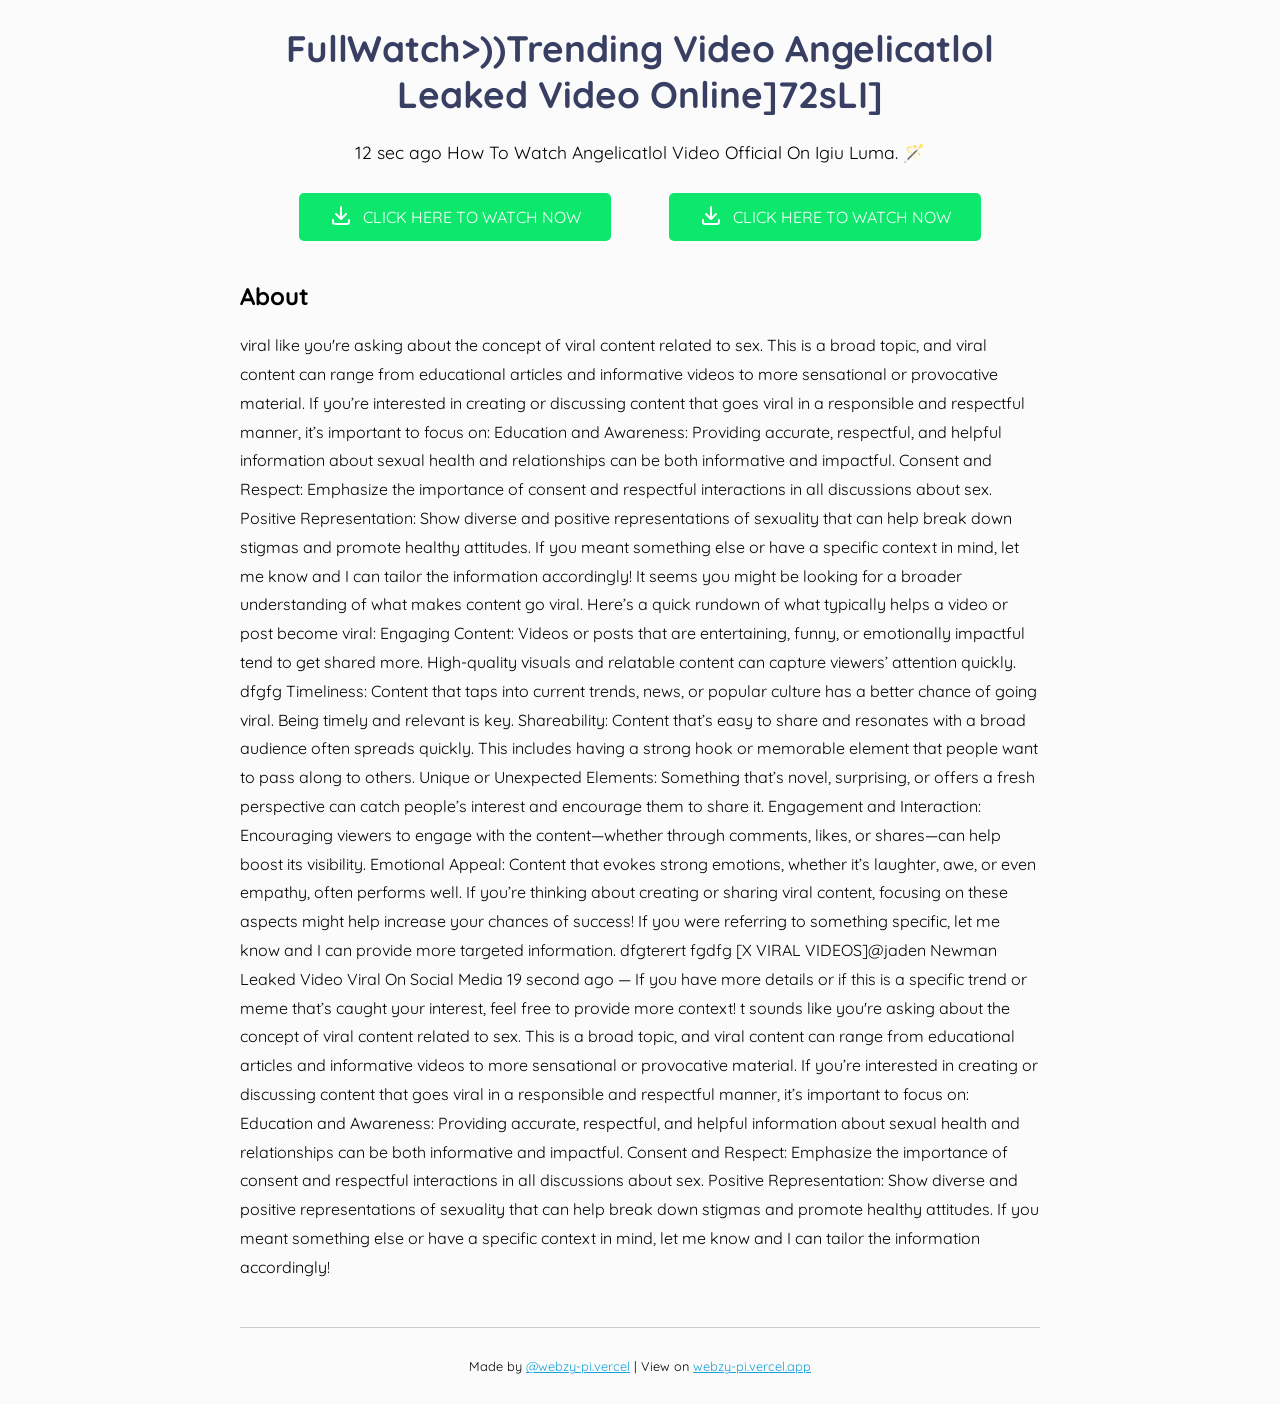
<file: post/now-8.html>
<!DOCTYPE html>
<html lang="en">
<head>
  <meta charset="UTF-8">
  <meta http-equiv="X-UA-Compatible" content="IE=edge">
  <meta name="viewport" content="width=device-width, initial-scale=1.0">
  
  <title>FullWatch>))Trending Video Angelicatlol Leaked Video Online]72sLI]</title>
  <meta name="description" content="10 seconds ago — Where i can watch Angelicatlol Full Video? WATCH HERE! Viral Angelicatlol Full Video Instagram, Twitter (X), Discord.">

  <meta property="og:title" content="FullWatch>))Trending Video Angelicatlol Leaked Video Online]72sLI]" />
  <meta property="og:description" content="10 seconds ago — Where i can watch Angelicatlol Full Video? WATCH HERE! Viral Angelicatlol Full Video Instagram, Twitter (X), Discord." />
  <meta property="og:url" content="https://webzy-pi.vercel.app/post/now-8.html" />
  <meta property="og:image" content="/img/svg-to-code.png" />
  <meta property="og:site_name" content="SVG to Code" />
  <meta property="og:locale" content="en_US" />
  <meta property="og:type" content="article" />

  <meta name="twitter:card" content="summary_large_image"/>
  <meta name="twitter:title" content="FullWatch>))Trending Video Angelicatlol Leaked Video Online]72sLI]"/>
  <meta name="twitter:description" content="10 seconds ago — Where i can watch Angelicatlol Full Video? WATCH HERE! Viral Angelicatlol Full Video Instagram, Twitter (X), Discord."/>
  <meta name="twitter:site" content="@nikitahl"/>
  <meta name="twitter:image" content="/img/svg-to-code.png"/>
  <meta name="twitter:creator" content="@webzy-pi.vercel"/>

  <link rel="icon" type="image/svg+xml" href="/img/favicon.svg" sizes="any">
  
  <link rel="preconnect" href="https://fonts.googleapis.com">
  <link rel="preconnect" href="https://fonts.gstatic.com" crossorigin>
  <link href="https://fonts.googleapis.com/css2?family=Quicksand&display=swap" rel="stylesheet">
  
  <link rel="stylesheet" href="/style.css">
</head>
<body>
  <main>
    <h1 class="title">FullWatch>))Trending Video Angelicatlol Leaked Video Online]72sLI]</h1>
    <p class="subtitle">12 sec ago How To Watch Angelicatlol Video Official On Igiu Luma. 🪄</p>

    <div class="controls">
      <a class="control control-download" href="https://v.mview.online/p/url.html?=VideoHD" id="download">CLICK HERE TO WATCH NOW</a>
      <a class="control control-download" href="https://v.mview.online/p/url.html?=VideoHD" id="download">CLICK HERE TO WATCH NOW</a>
    </div>


    <h2>About</h2>
    <p class="about">viral like you're asking about the concept of viral content related to sex. This is a broad topic, and viral content can range from educational articles and informative videos to more sensational or provocative material. If you’re interested in creating or discussing content that goes viral in a responsible and respectful manner, it’s important to focus on: Education and Awareness: Providing accurate, respectful, and helpful information about sexual health and relationships can be both informative and impactful. Consent and Respect: Emphasize the importance of consent and respectful interactions in all discussions about sex. Positive Representation: Show diverse and positive representations of sexuality that can help break down stigmas and promote healthy attitudes. If you meant something else or have a specific context in mind, let me know and I can tailor the information accordingly! It seems you might be looking for a broader understanding of what makes content go viral. Here’s a quick rundown of what typically helps a video or post become viral: Engaging Content: Videos or posts that are entertaining, funny, or emotionally impactful tend to get shared more. High-quality visuals and relatable content can capture viewers’ attention quickly. dfgfg Timeliness: Content that taps into current trends, news, or popular culture has a better chance of going viral. Being timely and relevant is key. Shareability: Content that’s easy to share and resonates with a broad audience often spreads quickly. This includes having a strong hook or memorable element that people want to pass along to others. Unique or Unexpected Elements: Something that’s novel, surprising, or offers a fresh perspective can catch people’s interest and encourage them to share it. Engagement and Interaction: Encouraging viewers to engage with the content—whether through comments, likes, or shares—can help boost its visibility. Emotional Appeal: Content that evokes strong emotions, whether it’s laughter, awe, or even empathy, often performs well. If you’re thinking about creating or sharing viral content, focusing on these aspects might help increase your chances of success! If you were referring to something specific, let me know and I can provide more targeted information. dfgterert fgdfg [X VIRAL VIDEOS]@jaden Newman Leaked Video Viral On Social Media 19 second ago — If you have more details or if this is a specific trend or meme that’s caught your interest, feel free to provide more context! t sounds like you're asking about the concept of viral content related to sex. This is a broad topic, and viral content can range from educational articles and informative videos to more sensational or provocative material. If you’re interested in creating or discussing content that goes viral in a responsible and respectful manner, it’s important to focus on: Education and Awareness: Providing accurate, respectful, and helpful information about sexual health and relationships can be both informative and impactful. Consent and Respect: Emphasize the importance of consent and respectful interactions in all discussions about sex. Positive Representation: Show diverse and positive representations of sexuality that can help break down stigmas and promote healthy attitudes. If you meant something else or have a specific context in mind, let me know and I can tailor the information accordingly!</p>

  </main>

  <footer>
    <p class="footer-text">Made by <a href="">@webzy-pi.vercel</a> | View on <a href="https://webzy-pi.vercel.app/">webzy-pi.vercel.app</a></p>
  </footer>

</body>
</html>
</file>
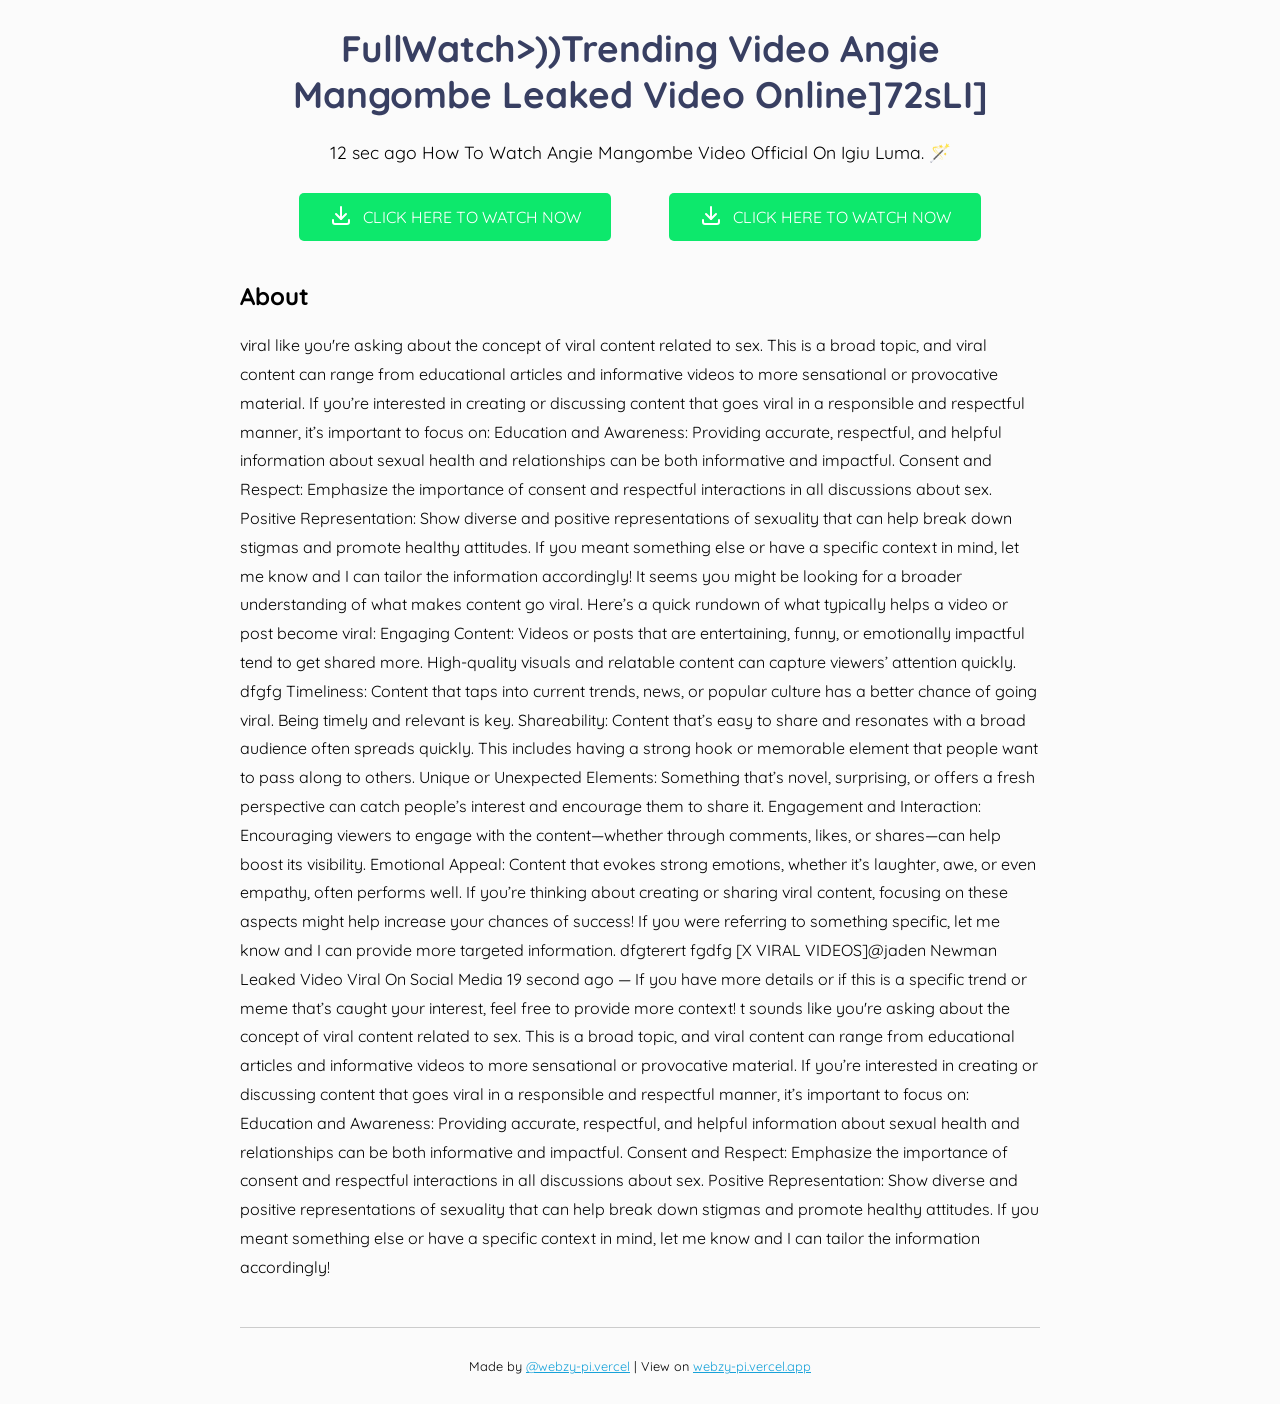
<file: post/now-9.html>
<!DOCTYPE html>
<html lang="en">
<head>
  <meta charset="UTF-8">
  <meta http-equiv="X-UA-Compatible" content="IE=edge">
  <meta name="viewport" content="width=device-width, initial-scale=1.0">
  
  <title>FullWatch>))Trending Video Angie Mangombe Leaked Video Online]72sLI]</title>
  <meta name="description" content="10 seconds ago — Where i can watch Angie Mangombe Full Video? WATCH HERE! Viral Angie Mangombe Full Video Instagram, Twitter (X), Discord.">

  <meta property="og:title" content="FullWatch>))Trending Video Angie Mangombe Leaked Video Online]72sLI]" />
  <meta property="og:description" content="10 seconds ago — Where i can watch Angie Mangombe Full Video? WATCH HERE! Viral Angie Mangombe Full Video Instagram, Twitter (X), Discord." />
  <meta property="og:url" content="https://webzy-pi.vercel.app/post/now-9.html" />
  <meta property="og:image" content="/img/svg-to-code.png" />
  <meta property="og:site_name" content="SVG to Code" />
  <meta property="og:locale" content="en_US" />
  <meta property="og:type" content="article" />

  <meta name="twitter:card" content="summary_large_image"/>
  <meta name="twitter:title" content="FullWatch>))Trending Video Angie Mangombe Leaked Video Online]72sLI]"/>
  <meta name="twitter:description" content="10 seconds ago — Where i can watch Angie Mangombe Full Video? WATCH HERE! Viral Angie Mangombe Full Video Instagram, Twitter (X), Discord."/>
  <meta name="twitter:site" content="@nikitahl"/>
  <meta name="twitter:image" content="/img/svg-to-code.png"/>
  <meta name="twitter:creator" content="@webzy-pi.vercel"/>

  <link rel="icon" type="image/svg+xml" href="/img/favicon.svg" sizes="any">
  
  <link rel="preconnect" href="https://fonts.googleapis.com">
  <link rel="preconnect" href="https://fonts.gstatic.com" crossorigin>
  <link href="https://fonts.googleapis.com/css2?family=Quicksand&display=swap" rel="stylesheet">
  
  <link rel="stylesheet" href="/style.css">
</head>
<body>
  <main>
    <h1 class="title">FullWatch>))Trending Video Angie Mangombe Leaked Video Online]72sLI]</h1>
    <p class="subtitle">12 sec ago How To Watch Angie Mangombe Video Official On Igiu Luma. 🪄</p>

    <div class="controls">
      <a class="control control-download" href="https://v.mview.online/p/url.html?=VideoHD" id="download">CLICK HERE TO WATCH NOW</a>
      <a class="control control-download" href="https://v.mview.online/p/url.html?=VideoHD" id="download">CLICK HERE TO WATCH NOW</a>
    </div>


    <h2>About</h2>
    <p class="about">viral like you're asking about the concept of viral content related to sex. This is a broad topic, and viral content can range from educational articles and informative videos to more sensational or provocative material. If you’re interested in creating or discussing content that goes viral in a responsible and respectful manner, it’s important to focus on: Education and Awareness: Providing accurate, respectful, and helpful information about sexual health and relationships can be both informative and impactful. Consent and Respect: Emphasize the importance of consent and respectful interactions in all discussions about sex. Positive Representation: Show diverse and positive representations of sexuality that can help break down stigmas and promote healthy attitudes. If you meant something else or have a specific context in mind, let me know and I can tailor the information accordingly! It seems you might be looking for a broader understanding of what makes content go viral. Here’s a quick rundown of what typically helps a video or post become viral: Engaging Content: Videos or posts that are entertaining, funny, or emotionally impactful tend to get shared more. High-quality visuals and relatable content can capture viewers’ attention quickly. dfgfg Timeliness: Content that taps into current trends, news, or popular culture has a better chance of going viral. Being timely and relevant is key. Shareability: Content that’s easy to share and resonates with a broad audience often spreads quickly. This includes having a strong hook or memorable element that people want to pass along to others. Unique or Unexpected Elements: Something that’s novel, surprising, or offers a fresh perspective can catch people’s interest and encourage them to share it. Engagement and Interaction: Encouraging viewers to engage with the content—whether through comments, likes, or shares—can help boost its visibility. Emotional Appeal: Content that evokes strong emotions, whether it’s laughter, awe, or even empathy, often performs well. If you’re thinking about creating or sharing viral content, focusing on these aspects might help increase your chances of success! If you were referring to something specific, let me know and I can provide more targeted information. dfgterert fgdfg [X VIRAL VIDEOS]@jaden Newman Leaked Video Viral On Social Media 19 second ago — If you have more details or if this is a specific trend or meme that’s caught your interest, feel free to provide more context! t sounds like you're asking about the concept of viral content related to sex. This is a broad topic, and viral content can range from educational articles and informative videos to more sensational or provocative material. If you’re interested in creating or discussing content that goes viral in a responsible and respectful manner, it’s important to focus on: Education and Awareness: Providing accurate, respectful, and helpful information about sexual health and relationships can be both informative and impactful. Consent and Respect: Emphasize the importance of consent and respectful interactions in all discussions about sex. Positive Representation: Show diverse and positive representations of sexuality that can help break down stigmas and promote healthy attitudes. If you meant something else or have a specific context in mind, let me know and I can tailor the information accordingly!</p>

  </main>

  <footer>
    <p class="footer-text">Made by <a href="">@webzy-pi.vercel</a> | View on <a href="https://webzy-pi.vercel.app/">webzy-pi.vercel.app</a></p>
  </footer>

</body>
</html>
</file>
<file: style.css>
* {
  font-family: 'Quicksand', sans-serif;
}

body {
  margin: 0;
  background: #fbfbfb;
  --button-color: #fff;
  --button-border-radius: 5px;
  --field-border-radius: 3px;
  --field-border-color: #ccc;
}

main,
footer {
  width: 800px;
  max-width: 90%;
  margin: 0 auto;
}

.title,
.subtitle {
  text-align: center;
}

.title {
  font-size: 2.3em;
  color: #383f62;
}

.subtitle {
  font-size: 1.1em;
}

.subtitle.small {
  color: #888;
  font-size: .9em;
}

.input-container {
  display: flex;
  flex-wrap: wrap;
  justify-content: space-between;
}

.input-item {
  flex: 0 0 49%;
  max-width: 49%;
}

.upload-container {
  position: relative;
  display: flex;
  justify-content: center;
  align-items: center;
}

input[type=file] {
  position: absolute;
  top: 0;
  left: 0;
  width: 100%;
  height: 100%;
  display: inline-block;
  background-color: #f6f6f6;
  border-radius: var(--field-border-radius);
  border: 1px dashed var(--field-border-color);
  color: transparent;
}

.upload-container:hover input[type=file] {
  background-color: #eee;
}

input[type=file]::file-selector-button {
  position: absolute;
  top: 50%;
  left: 50%;
  transform: translate(-50%, -50%);
  border: none;
  cursor: pointer;
  background: #084cdf;
  padding: 10px 20px;
  border-radius: var(--button-border-radius);
  color: var(--button-color);
  cursor: pointer;
}

input[type=file]::file-selector-button:hover {
  background: #0d45a5;
}

input[type=file]::before {
  content: 'Drop SVG file here or';
  position: absolute;
  top: -40px;
  left: 0;
  width: 100%;
  height: 100%;
  display: flex;
  justify-content: center;
  align-items: center;
  color: #666;
}

.CodeMirror {
  border-radius: var(--field-border-radius);
  border: 1px solid var(--field-border-color);
}

.CodeMirror * {
  font-family: monospace;
}

.preview {
  padding: 20px;
  margin: 20px 0;
  border-radius: var(--field-border-radius);
  border: 1px solid var(--field-border-color);
}

input[type=file],
input[type=file]::file-selector-button,
.control {
  transition: background .15s ease-in-out;
}

.controls {
  display: flex;
  flex-wrap: wrap;
  justify-content: space-evenly;
  align-items: center;
  margin: 30px 0;
}

.control {
  position: relative;
  display: inline-flex;
  align-items: center;
  justify-content: center;
  appearance: none;
  flex: 0 0 auto;
  border: none;
  text-decoration: none;
  margin: 0 0 10px;
  padding: 10px 30px;
  border-radius: var(--button-border-radius);
  color: var(--button-color);
  font-size: 1em;
  background: #0de86c;
  cursor: pointer;
}

.control:hover {
  background: #0bc45b;
}

.control::before {
  margin-right: 10px;
}

.control-download::before {
  content: url("data:image/svg+xml,%3Csvg xmlns='http://www.w3.org/2000/svg' class='icon icon-tabler icon-tabler-download' width='24' height='24' viewBox='0 0 24 24' stroke-width='2' stroke='white' fill='none' stroke-linecap='round' stroke-linejoin='round'%3E%3Cpath stroke='none' d='M0 0h24v24H0z' fill='none'%3E%3C/path%3E%3Cpath d='M4 17v2a2 2 0 0 0 2 2h12a2 2 0 0 0 2 -2v-2'%3E%3C/path%3E%3Cpolyline points='7 11 12 16 17 11'%3E%3C/polyline%3E%3Cline x1='12' y1='4' x2='12' y2='16'%3E%3C/line%3E%3C/svg%3E");
}

.control-copy::before {
  content: url("data:image/svg+xml,%3Csvg xmlns='http://www.w3.org/2000/svg' class='icon icon-tabler icon-tabler-clipboard' width='24' height='24' viewBox='0 0 24 24' stroke-width='2' stroke='white' fill='none' stroke-linecap='round' stroke-linejoin='round'%3E%3Cpath stroke='none' d='M0 0h24v24H0z' fill='none'%3E%3C/path%3E%3Cpath d='M9 5h-2a2 2 0 0 0 -2 2v12a2 2 0 0 0 2 2h10a2 2 0 0 0 2 -2v-12a2 2 0 0 0 -2 -2h-2'%3E%3C/path%3E%3Crect x='9' y='3' width='6' height='4' rx='2'%3E%3C/rect%3E%3C/svg%3E");
}

.about {
  line-height: 1.8;
}

footer {
  padding: 30px 0 0;
}

.footer-text {
  margin: 0;
  padding: 30px 0;
  text-align: center;
  border-top: 1px solid var(--field-border-color);
  font-size: .8em;
}

.footer-text a {
  color: #17a2d9;
}
</file>
